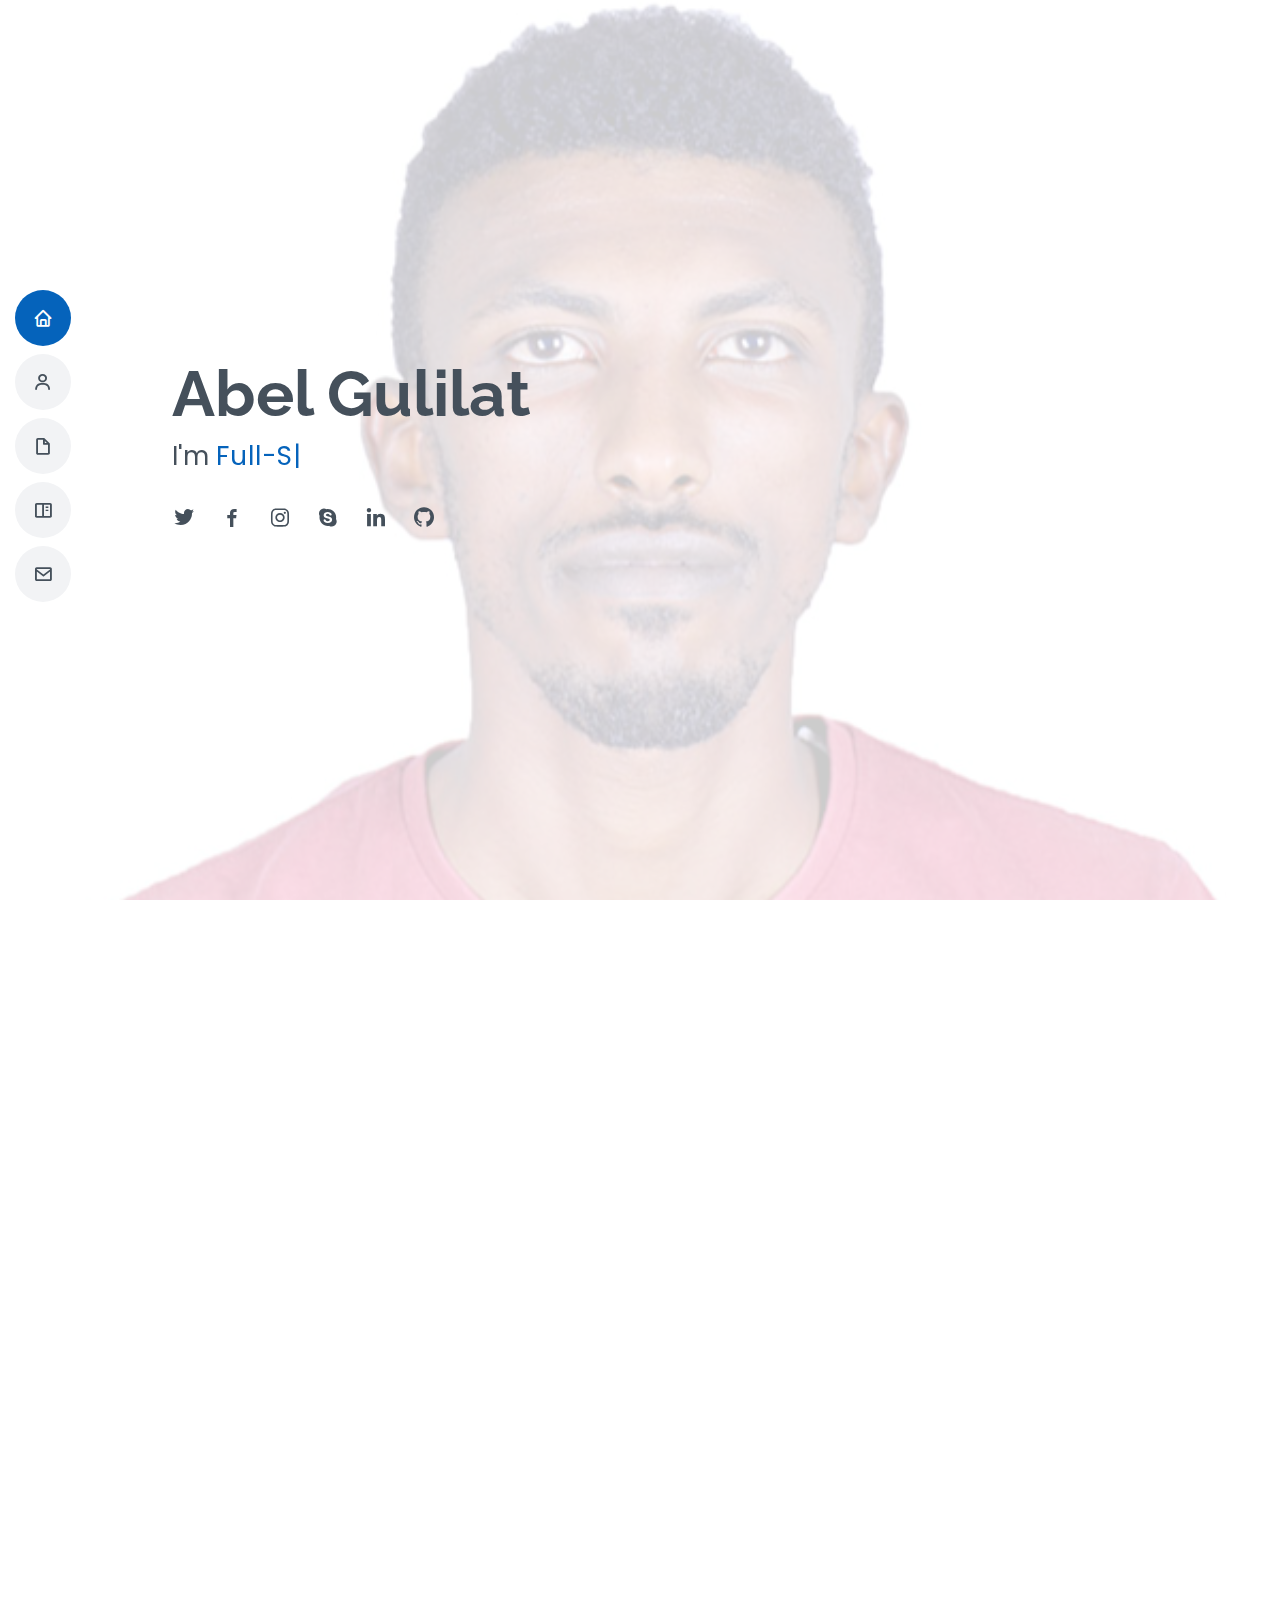
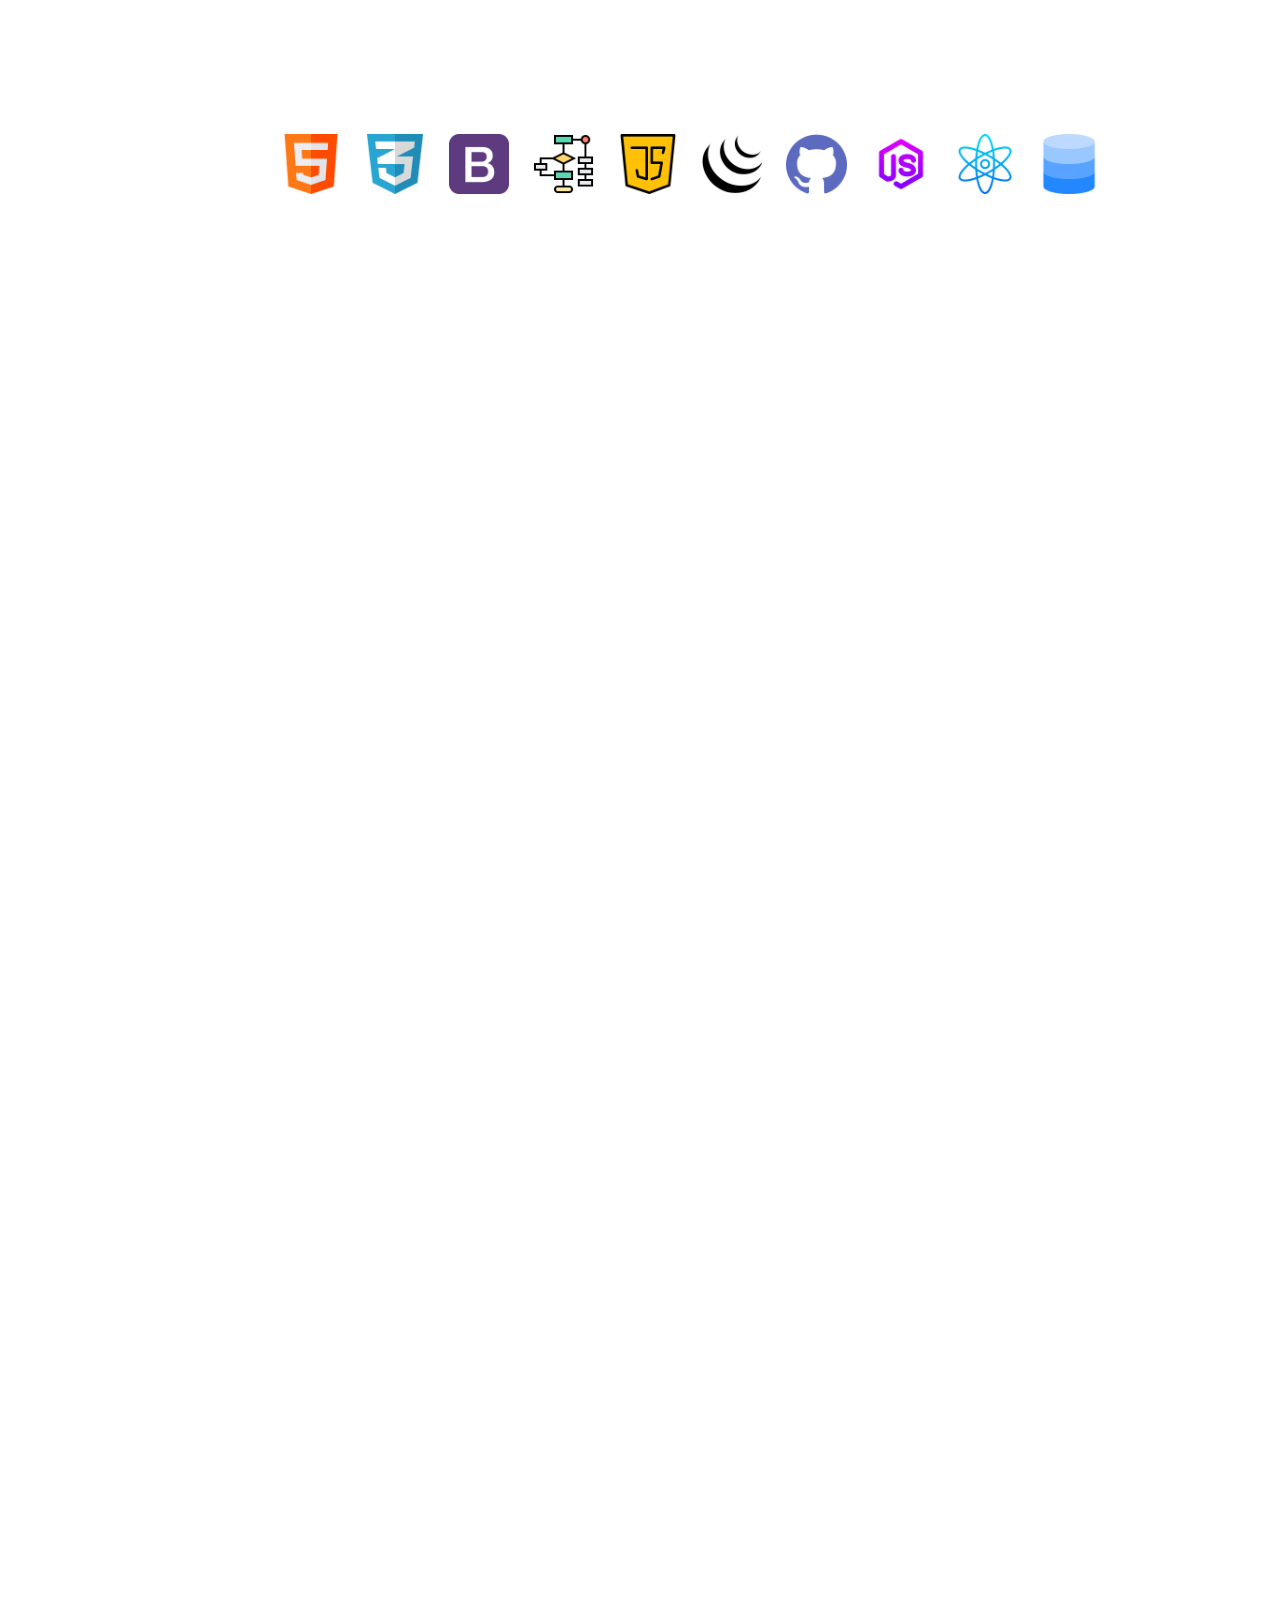
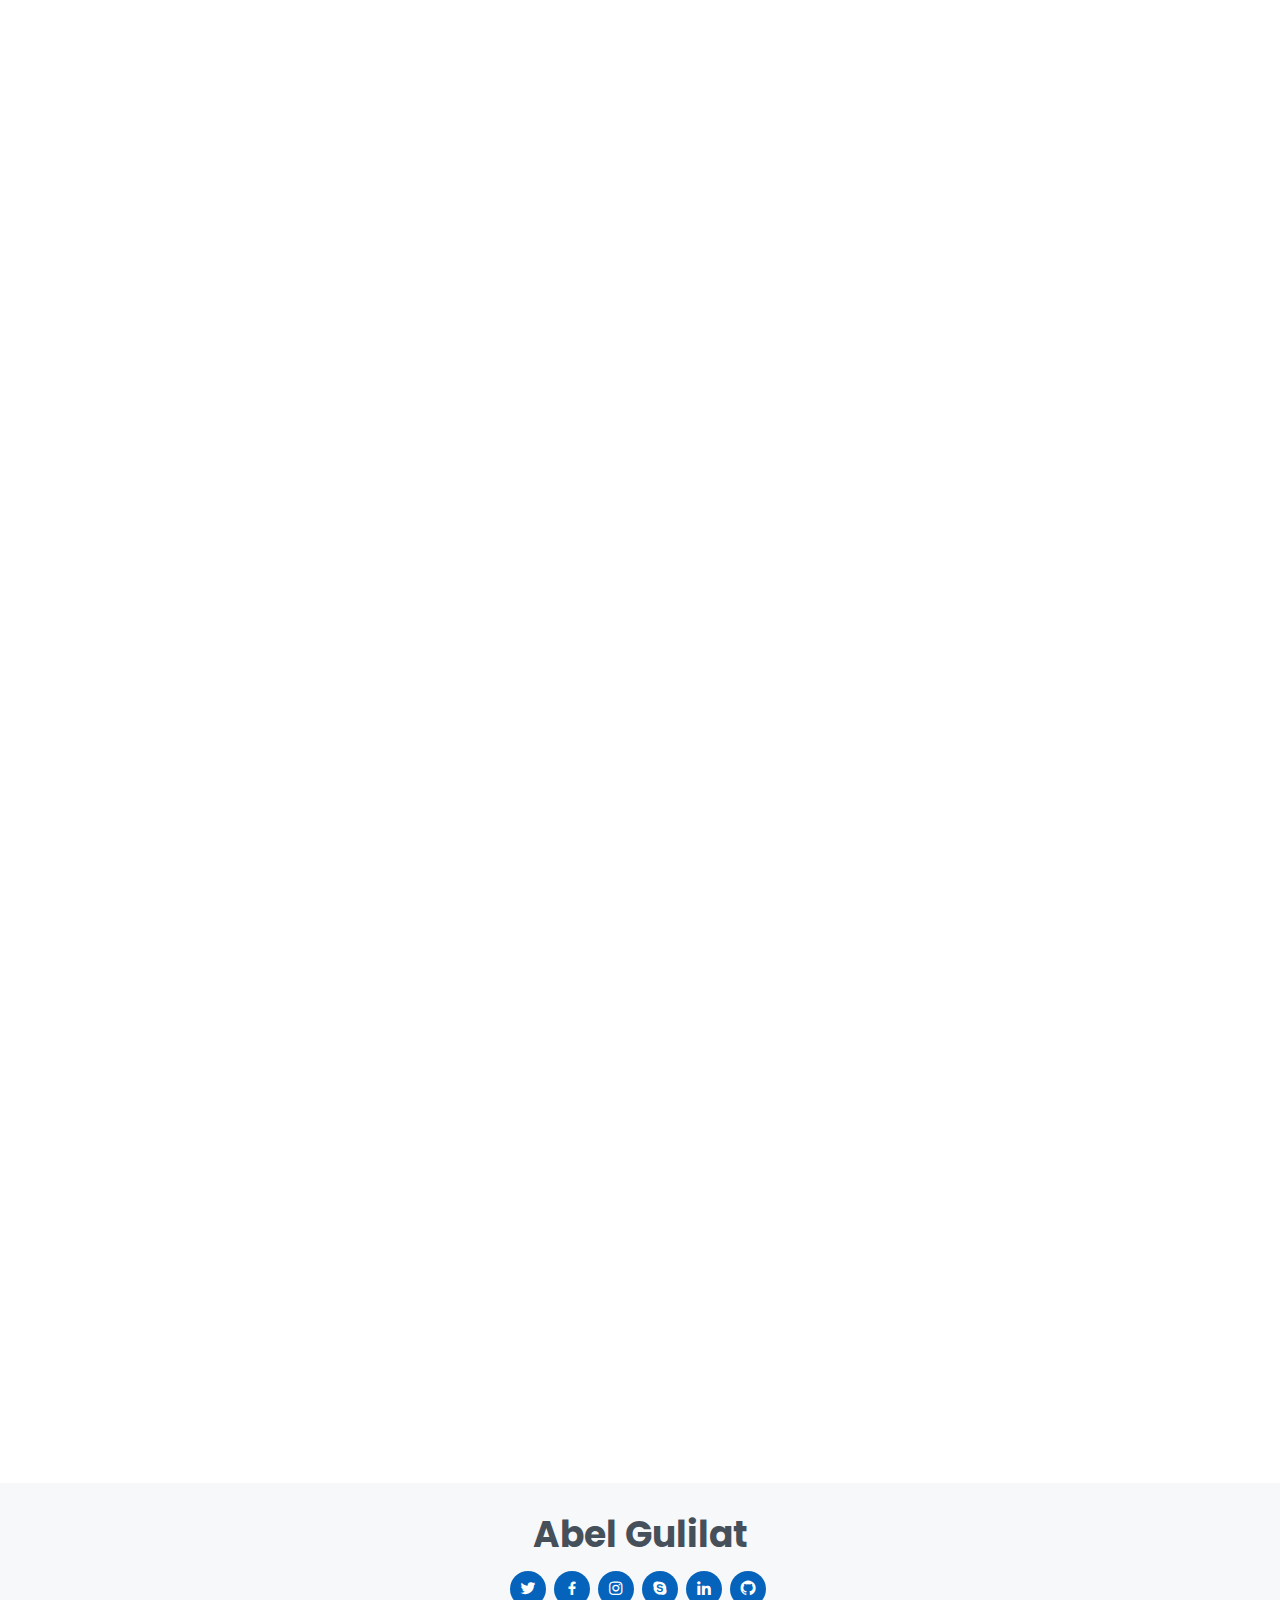
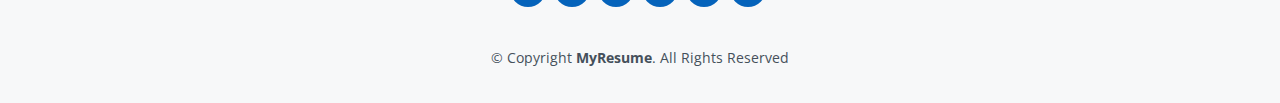
<file: index.html>
<!DOCTYPE html>
<html lang="en">

<head>
  <meta charset="utf-8">
  <meta content="width=device-width, initial-scale=1.0" name="viewport">

  <title>Abel</title>
  <meta content="" name="description">
  <meta content="" name="keywords">

  <!-- Favicons -->
  <link href="assets/img/letterA.jpg" rel="icon">
  <link href="assets/img/abel.JPG" rel="apple-touch-icon">

  <!-- Google Fonts -->
  <link href="https://fonts.googleapis.com/css?family=Open+Sans:300,300i,400,400i,600,600i,700,700i|Raleway:300,300i,400,400i,500,500i,600,600i,700,700i|Poppins:300,300i,400,400i,500,500i,600,600i,700,700i" rel="stylesheet">

  <!-- Vendor CSS Files -->
  <link href="assets/vendor/aos/aos.css" rel="stylesheet">
  <link href="assets/vendor/bootstrap/css/bootstrap.min.css" rel="stylesheet">
  <link href="assets/vendor/bootstrap-icons/bootstrap-icons.css" rel="stylesheet">
  <link href="assets/vendor/boxicons/css/boxicons.min.css" rel="stylesheet">
  <link href="assets/vendor/glightbox/css/glightbox.min.css" rel="stylesheet">
  <link href="assets/vendor/swiper/swiper-bundle.min.css" rel="stylesheet">

  <!-- Template Main CSS File -->
  <link href="assets/css/style.css" rel="stylesheet">

  <!-- =======================================================
  * Template Name: MyResume
  * Template URL: https://bootstrapmade.com/free-html-bootstrap-template-my-resume/
  * Updated: Mar 17 2024 with Bootstrap v5.3.3
  * Author: BootstrapMade.com
  * License: https://bootstrapmade.com/license/
  ======================================================== -->
</head>

<body>

  <!-- ======= Mobile nav toggle button ======= -->
  <!-- <button type="button" class="mobile-nav-toggle d-xl-none"><i class="bi bi-list mobile-nav-toggle"></i></button> -->
  <i class="bi bi-list mobile-nav-toggle d-lg-none"></i>
  <!-- ======= Header ======= -->
  <header id="header" class="d-flex flex-column justify-content-center">

    <nav id="navbar" class="navbar nav-menu">
      <ul>
        <li><a href="#hero" class="nav-link scrollto active"><i class="bx bx-home"></i> <span>Home</span></a></li>
        <li><a href="#about" class="nav-link scrollto"><i class="bx bx-user"></i> <span>About</span></a></li>
        <li><a href="#resume" class="nav-link scrollto"><i class="bx bx-file-blank"></i> <span>Resume</span></a></li>
        <li><a href="#portfolio" class="nav-link scrollto"><i class="bx bx-book-content"></i> <span>Portfolio</span></a></li>
        <!-- <li><a href="#services" class="nav-link scrollto"><i class="bx bx-server"></i> <span>Services</span></a></li> -->
        <li><a href="#contact" class="nav-link scrollto"><i class="bx bx-envelope"></i> <span>Contact</span></a></li>
      </ul>
    </nav><!-- .nav-menu -->

  </header><!-- End Header -->

  <!-- ======= Hero Section ======= -->
  <section id="hero" class="d-flex flex-column justify-content-center">
    <div class="container" data-aos="zoom-in" data-aos-delay="100">
      <h1>Abel Gulilat</h1>
      <p>I'm <span class="typed" data-typed-items="Full-Stack Web Developer, Freelancer, Electrical Engineer"></span></p>
      <div class="social-links">
        <a href="https://twitter.com/abelgulilat111" class="twitter"><i class="bx bxl-twitter"></i></a>
        <a href="#" class="facebook"><i class="bx bxl-facebook"></i></a>
        <a href="https://www.instagram.com/abelgt37/" class="instagram"><i class="bx bxl-instagram"></i></a>
        <a href="https://join.skype.com/invite/AIUbIBh8DtbE" class="google-plus"><i class="bx bxl-skype"></i></a>
        <a href="https://www.linkedin.com/in/abel-gulilat-709a72140/" class="linkedin"><i class="bx bxl-linkedin"></i></a>
        <a href="https://github.com/abelgulilat/abelgulilat.git" class="github"><i class="bx bxl-github"></i></a>
      </div>
    </div>
  </section><!-- End Hero -->

  <main id="main">

    <!-- ======= About Section ======= -->
    <section id="about" class="about">
      <div class="container" data-aos="fade-up">

        <div class="section-title">
          <h2>About</h2>
          <!-- <p>Lorem ipsum, dolor sit amet consectetur adipisicing elit. Neque eum sint molestiae, voluptas minus dolore at accusamus ipsam consequuntur cumque, in dolorem amet quisquam vitae! Perspiciatis quidem omnis eaque minus?</p> -->
        </div>

        <div class="row">
          
          <div class="col-lg-6 pt-4 pt-lg-0 content">
            <h3 class="text-center">Full-Stack Developer and Electrical Enginneer</h3>
            <!-- <p class="fst-italic">
              Lorem ipsum dolor sit amet, consectetur adipiscing elit, sed do eiusmod tempor incididunt ut labore et dolore
              magna aliqua.
            </p> -->
            <div >
              <div >
                <ul>
                  <li><i class="bi bi-chevron-right"></i> <strong>Name:</strong> <span>Abel Gulilat</span></li>
                  <!-- <li><i class="bi bi-chevron-right"></i> <strong>Birthday:</strong> <span>1 May 1995</span></li> -->
                  <!-- <li><i class="bi bi-chevron-right"></i> <strong>Website:</strong> <span>www.example.com</span></li> -->
                  <li><i class="bi bi-chevron-right"></i> <strong>Phone:</strong> <span>+251 9 2235 8481</span></li>
                  <li><i class="bi bi-chevron-right"></i> <strong>City:</strong> <span>Addis Ababa, Ethiopia</span></li>
                </ul>
              </div>
              <div >
                <ul>
                  <!-- <li><i class="bi bi-chevron-right"></i> <strong>Age:</strong> <span>30</span></li> -->
                  <li><i class="bi bi-chevron-right"></i> <strong>Degree:</strong> <span>BSc. Degree</span></li>
                  <li><i class="bi bi-chevron-right"></i> <strong>Email:</strong> <span>abelgulilat111@gmail.com</span></li>
                  <li><i class="bi bi-chevron-right"></i> <strong>Freelance:</strong> <span>Available</span></li>
                </ul>
              </div>
            </div>
            <!-- <p>
              Officiis eligendi itaque labore et dolorum mollitia officiis optio vero. Quisquam sunt adipisci omnis et ut. Nulla accusantium dolor incidunt officia tempore. Et eius omnis.
              Cupiditate ut dicta maxime officiis quidem quia. Sed et consectetur qui quia repellendus itaque neque. Aliquid amet quidem ut quaerat cupiditate. Ab et eum qui repellendus omnis culpa magni laudantium dolores.
            </p> -->
          </div>
          <div class="col-lg-6">
            <img src="./assets/img/abel.JPG" class="img-fluid" alt="">
          </div>
        </div>

      </div>
    </section><!-- End About Section -->

    <!-- ======= Facts Section ======= -->
    

    <!-- ======= Skills Section ======= -->
    <section id="skills" class="skills section-bg">
      <div class="container" data-aos="fade-up">

        <div class="section-title">
          <h2>Skills</h2>
          <!-- <p>Magnam dolores commodi suscipit. Necessitatibus eius consequatur ex aliquid fuga eum quidem. Sit sint consectetur velit. Quisquam quos quisquam cupiditate. Et nemo qui impedit suscipit alias ea. Quia fugiat sit in iste officiis commodi quidem hic quas.</p> -->
        </div>

        <!-- <div class=" skills-content">

          <div >

            <div class="progress">
              <span class="skill">HTML <i class="val">100%</i></span>
              <div class="progress-bar-wrap">
                <div class="progress-bar" role="progressbar" aria-valuenow="100" aria-valuemin="0" aria-valuemax="100"></div>
              </div>
            </div>

            <div class="progress">
              <span class="skill">CSS <i class="val">90%</i></span>
              <div class="progress-bar-wrap">
                <div class="progress-bar" role="progressbar" aria-valuenow="90" aria-valuemin="0" aria-valuemax="100"></div>
              </div>
            </div>

            <div class="progress">
              <span class="skill">JavaScript <i class="val">75%</i></span>
              <div class="progress-bar-wrap">
                <div class="progress-bar" role="progressbar" aria-valuenow="75" aria-valuemin="0" aria-valuemax="100"></div>
              </div>
            </div>

          </div>

          <div >

            <div class="progress">
              <span class="skill">PHP <i class="val">80%</i></span>
              <div class="progress-bar-wrap">
                <div class="progress-bar" role="progressbar" aria-valuenow="80" aria-valuemin="0" aria-valuemax="100"></div>
              </div>
            </div>

            <!-- <div class="progress">
              <span class="skill">WordPress/CMS <i class="val">90%</i></span>
              <div class="progress-bar-wrap">
                <div class="progress-bar" role="progressbar" aria-valuenow="90" aria-valuemin="0" aria-valuemax="100"></div>
              </div>
            </div> -->

            <!-- <div class="progress">
              <span class="skill">Photoshop <i class="val">55%</i></span>
              <div class="progress-bar-wrap">
                <div class="progress-bar" role="progressbar" aria-valuenow="55" aria-valuemin="0" aria-valuemax="100"></div>
              </div>
            </div> -->

            


          </div>

        
        </div> 

        

      </div>

      <div class="p row">
        <div class="c col-1">
            <img src="./assets/icon/html.png" alt title="HTML">
        </div>
        <div class="c col-1">
            <img src="./assets/icon/text.png" alt title="CSS">
        </div>
        <div class="c col-1">
            <img src="./assets/icon/bootstrap.png" alt title="BOOTSTRAP">
        </div>
        <div class="c col-1">
            <img src="./assets/icon/programming.png" alt title="ALGORITHM">
        </div>
        <div class="c col-1">
            <img src="./assets/icon/java-script.png" alt title="JAVASCRIPT">
        </div>
        <div class="c col-1">
            <img src="./assets/icon/social (1).png" alt title="JQUERY">
        </div>
        <div class="c col-1">
            <img src="./assets/icon/github.png" alt title="GITHUB">
        </div>
        <div class="c col-1">
            <img src="./assets/icon/nodejs.png" alt title="NODE.JS">
        </div>
        <div class="c col-1">
            <img src="./assets/icon/atom.png" alt title="REACT.JS">
        </div>
        <div class="c col-1">
            <img src="./assets/icon/database.png" alt title="MongoDB">
        </div>
      </div>

    </section><!-- End Skills Section -->

    <!-- ======= Resume Section ======= -->
    <section id="resume" class="resume">
      <div class="container" data-aos="fade-up">

        <div class="section-title">
          <h2>Resume</h2>
          <!-- <p>Magnam dolores commodi suscipit. Necessitatibus eius consequatur ex aliquid fuga eum quidem. Sit sint consectetur velit. Quisquam quos quisquam cupiditate. Et nemo qui impedit suscipit alias ea. Quia fugiat sit in iste officiis commodi quidem hic quas.</p> -->
        </div>

        <div >
          <div >
            <h3 class="resume-title">Summary</h3>
            <div class="resume-item pb-0">
              <h4>Abel Gulilat</h4>
              <!-- <p><em>Innovative and deadline-driven Graphic Designer with 3+ years of experience designing and developing user-centered digital/print marketing material from initial concept to final, polished deliverable.</em></p> -->
              <ul>
                <li>Addis Ababa, Ethiopia</li>
                <li>+251 922 358 481</li>
                <li>abelgulilat111@gmail.com</li>
              </ul>
            </div>

            <h3 class="resume-title">Education</h3>
            <div class="resume-item">
              <h4>Electrical Enegineering</h4>
              <h5>2015 - 2020</h5>
              <p><em>Adama Science and Technology University, Adama, Ethiopia</em></p>
              <!-- <p>Qui deserunt veniam. Et sed aliquam labore tempore sed quisquam iusto autem sit. Ea vero voluptatum qui ut dignissimos deleniti nerada porti sand markend</p> -->
            </div>
            <!-- <div class="resume-item">
              <h4>Bachelor of Fine Arts &amp; Graphic Design</h4>
              <h5>2010 - 2014</h5>
              <p><em>Rochester Institute of Technology, Rochester, NY</em></p>
              <p>Quia nobis sequi est occaecati aut. Repudiandae et iusto quae reiciendis et quis Eius vel ratione eius unde vitae rerum voluptates asperiores voluptatem Earum molestiae consequatur neque etlon sader mart dila</p>
            </div> -->
          </div>
          <div >
            <h3 class="resume-title">Professional Experience</h3>
            <div class="resume-item">
              <h4>Full-Stack Developer</h4>
              <h5>2019 - Present</h5>
              <p><em>Self-employed, Addis Ababa, Ethiopia  </em></p>
              <!-- <ul>
                <li>Lead in the design, development, and implementation of the graphic, layout, and production communication materials</li>
                <li>Delegate tasks to the 7 members of the design team and provide counsel on all aspects of the project. </li>
                <li>Supervise the assessment of all graphic materials in order to ensure quality and accuracy of the design</li>
                <li>Oversee the efficient use of production project budgets ranging from $2,000 - $25,000</li>
              </ul> -->
            </div>
            <!-- <div class="resume-item">
              <h4>Graphic design specialist</h4>
              <h5>2017 - 2018</h5>
              <p><em>Stepping Stone Advertising, New York, NY</em></p>
              <ul>
                <li>Developed numerous marketing programs (logos, brochures,infographics, presentations, and advertisements).</li>
                <li>Managed up to 5 projects or tasks at a given time while under pressure</li>
                <li>Recommended and consulted with clients on the most appropriate graphic design</li>
                <li>Created 4+ design presentations and proposals a month for clients and account managers</li>
              </ul>
            </div> -->
          </div>
        </div>

      </div>
    </section><!-- End Resume Section -->

    <!-- ======= Portfolio Section ======= -->
    <section id="portfolio" class="portfolio section-bg">
      <div class="container" data-aos="fade-up">

        <div class="section-title">
          <h2>Portfolio</h2>
          <!-- <p>Magnam dolores commodi suscipit. Necessitatibus eius consequatur ex aliquid fuga eum quidem. Sit sint consectetur velit. Quisquam quos quisquam cupiditate. Et nemo qui impedit suscipit alias ea. Quia fugiat sit in iste officiis commodi quidem hic quas.</p> -->
        </div>

        <div class="row">
          <div class="col-lg-12 d-flex justify-content-center" data-aos="fade-up" data-aos-delay="100">
            <ul id="portfolio-flters">
              <li data-filter="*" class="filter-active">All</li>
              <li data-filter=".filter-app">App</li>
              <li data-filter=".filter-card">Card</li>
              <li data-filter=".filter-web">Web</li>
            </ul>
          </div>
        </div>

        <div class="row portfolio-container" data-aos="fade-up" data-aos-delay="200">

          <div class="col-lg-4 col-md-6 portfolio-item filter-web">
            <div class="portfolio-wrap">
              <img src="./assets/img/puppy.jpg" class="img-fluid" alt="">
              <div class="portfolio-info">
                <h4>Puppy</h4>
                <p>Puppy</p>
                <div class="portfolio-links">
                  <a href="./assets/img/puppy.jpg" data-gallery="portfolioGallery" class="portfolio-lightbox" title="Puppy Page"><i class="bx bx-plus"></i></a>
                  <a href="./Puppypage/PUPPY.HTML" class="portfolio-details-lightbox" data-glightbox="type: external" title="Portfolio Details"><i class="bx bx-link"></i></a>
                </div>
              </div>
            </div>
          </div>

          <div class="col-lg-4 col-md-6 portfolio-item filter-web">
            <div class="portfolio-wrap">
              <img src="./assets/img/apple.jpg" class="img-fluid" alt="">
              <div class="portfolio-info">
                <h4>Apple</h4>
                <p>Apple</p>
                <div class="portfolio-links">
                  <a href="./assets/img/apple.jpg" data-gallery="portfolioGallery" class="portfolio-lightbox" title="Apple Page"><i class="bx bx-plus"></i></a>
                  <a href="./APPLEPAGE/apple.html" class="portfolio-details-lightbox" data-glightbox="type: external" title="Portfolio Details"><i class="bx bx-link"></i></a>
                </div>
              </div>
            </div>
          </div>

          <div class="col-lg-4 col-md-6 portfolio-item filter-web">
            <div class="portfolio-wrap">
              <img src="assets/img/ethio.jpg" class="img-fluid" alt="">
              <div class="portfolio-info">
                <h4>Ethio Bytes</h4>
                <p>Ethio Bytes</p>
                <div class="portfolio-links">
                  <a href="assets/img/ethio.jpg" data-gallery="portfolioGallery" class="portfolio-lightbox" title="Ethio Bytes"><i class="bx bx-plus"></i></a>
                  <a href="./ETHIOBYTESPAGE/ethiobytes.html" class="portfolio-details-lightbox" data-glightbox="type: external" title="Portfolio Details"><i class="bx bx-link"></i></a>
                </div>
              </div>
            </div>
          </div>

          <div class="col-lg-4 col-md-6 portfolio-item filter-app">
            <div class="portfolio-wrap">
              <img src="assets/img/prime_number.jpg" class="img-fluid" alt="">
              <div class="portfolio-info">
                <h4>Prime Number</h4>
                <p>Prime Number</p>
                <div class="portfolio-links">
                  <a href="assets/img/prime_number.jpg" data-gallery="portfolioGallery" class="portfolio-lightbox" title="Prime Number"><i class="bx bx-plus"></i></a>
                  <a href="./Private Project/PrimeNumber.html" class="portfolio-details-lightbox" data-glightbox="type: external" title="Portfolio Details"><i class="bx bx-link"></i></a>
                </div>
              </div>
            </div>
          </div>
          <div class="col-lg-4 col-md-6 portfolio-item filter-app">
            <div class="portfolio-wrap">
              <img src="assets/img/Calculator.jpg" class="img-fluid" alt="">
              <div class="portfolio-info">
                <h4>Calculator </h4>
                <p>Calculator </p>
                <div class="portfolio-links">
                  <a href="assets/img/Calculator.jpg" data-gallery="portfolioGallery" class="portfolio-lightbox" title="Calculator"><i class="bx bx-plus"></i></a>
                  <a href="./CalculatorHTMLCSSJS/index.html" class="portfolio-details-lightbox" data-glightbox="type: external" title="Portfolio Details"><i class="bx bx-link"></i></a>
                </div>
              </div>
            </div>
          </div>
          <div class="col-lg-4 col-md-6 portfolio-item filter-app">
            <div class="portfolio-wrap">
              <img src="assets/img/taxtime.jpg" class="img-fluid" alt="">
              <div class="portfolio-info">
                <h4>Payrol System</h4>
                <p>Payrol System</p>
                <div class="portfolio-links">
                  <a href="assets/img/taxtime.jpg" data-gallery="portfolioGallery" class="portfolio-lightbox" title="Payrol System"><i class="bx bx-plus"></i></a>
                  <a href="./Payrol/payrol/src/App.js" class="portfolio-details-lightbox" data-glightbox="type: external" title="Portfolio Details"><i class="bx bx-link"></i></a>
                </div>
              </div>
            </div>
          </div>

          

        </div>

      </div>
    </section><!-- End Portfolio Section -->

    <!-- ======= Services Section ======= -->
  

    <!-- ======= Testimonials Section ======= -->
    <section id="testimonials" class="testimonials section-bg">
      <div class="container" data-aos="fade-up">

        <div class="section-title">
          <h2>Testimonials</h2>
        </div>

        <div class="testimonials-slider swiper" data-aos="fade-up" data-aos-delay="100">
          <div class="swiper-wrapper">

            <div class="swiper-slide">
              <div class="testimonial-item">
                
                <h3>Dr. Tefera T. Y.</h3>
                <h4>Assistant Professor and DGC Chairman, ASTU EPCE</h4>
                <p>
                  <i class="bx bxs-quote-alt-left quote-icon-left"></i>
                  Adama Science and Technology University
                  <i class="bx bxs-quote-alt-right quote-icon-right"></i>
                </p>
              </div>
          </div><!-- End testimonial item -->

          <div class="swiper-slide">
              <div class="testimonial-item">
                
                <h3>Hinsermu Alemayehu</h3>
                <h4>Senior Lecturer and Department Head</h4>
                <p>
                  <i class="bx bxs-quote-alt-left quote-icon-left"></i>
                  Adama Science and Technology University
                  <i class="bx bxs-quote-alt-right quote-icon-right"></i>
                </p>
              </div>
          </div><!-- End testimonial item -->

          <div class="swiper-slide">
              <div class="testimonial-item">
                
                <h3>Dereje Tekilu Aseffa</h3>
                <h4>Dean and Assistant Professor</h4>
                <p>
                  <i class="bx bxs-quote-alt-left quote-icon-left"></i>
                  Adama Science and Technology University
                  <i class="bx bxs-quote-alt-right quote-icon-right"></i>
                </p>
              </div>
          </div><!-- End testimonial item -->

          <div class="swiper-slide">
              <div class="testimonial-item">
                
                <h3>Dr. Kiran Shahapurkar</h3>
                <h4>Assistant Professor</h4>
                <p>
                  <i class="bx bxs-quote-alt-left quote-icon-left"></i>
                  Adama Science and Technology University
                  <i class="bx bxs-quote-alt-right quote-icon-right"></i>
                </p>
              </div>
          </div><!-- End testimonial item -->

          <div class="swiper-slide">
              <div class="testimonial-item">
                
                <h3>Chen Guozhen</h3>
                <h4>Project Manager</h4>
                <p>
                  <i class="bx bxs-quote-alt-left quote-icon-left"></i>
                  Abay Bank HQ Building Project
                  <i class="bx bxs-quote-alt-right quote-icon-right"></i>
                </p>
              </div>
          </div> 


          </div> 
          <div class="swiper-pagination"></div>
        </div>

      </div>
    </section><!-- End Testimonials Section -->

    <!-- ======= Contact Section ======= -->
    <section id="contact" class="contact">
      <div class="container" data-aos="fade-up">

        <div class="section-title">
          <h2>Contact</h2>
        </div>

        <div class="row mt-1">

          <div class="col-lg-4">
            <div class="info">
              <div class="address">
                <i class="bi bi-geo-alt"></i>
                <h4>Location:</h4>
                <p>Addis Ababa, Ethiopia</p>
              </div>

              <div class="email">
                <i class="bi bi-envelope"></i>
                <h4>Email:</h4>
                <p>abelgulilat111@gmail.com</p>
              </div>

              <div class="phone">
                <i class="bi bi-phone"></i>
                <h4>Call:</h4>
                <p>+251 9 2235 8481</p>
              </div>

            </div>

          </div>

          <div class="col-lg-8 mt-5 mt-lg-0">

            <form action="forms/contact.php" method="post" role="form" class="php-email-form">
              <div class="row">
                <div class="col-md-6 form-group">
                  <input type="text" name="name" class="form-control" id="name" placeholder="Your Name" required>
                </div>
                <div class="col-md-6 form-group mt-3 mt-md-0">
                  <input type="email" class="form-control" name="email" id="email" placeholder="Your Email" required>
                </div>
              </div>
              <div class="form-group mt-3">
                <input type="text" class="form-control" name="subject" id="subject" placeholder="Subject" required>
              </div>
              <div class="form-group mt-3">
                <textarea class="form-control" name="message" rows="5" placeholder="Message" required></textarea>
              </div>
              <div class="my-3">
                <div class="loading">Loading</div>
                <div class="error-message"></div>
                <div class="sent-message">Your message has been sent. Thank you!</div>
              </div>
              <div class="text-center"><button type="submit">Send Message</button></div>
            </form>

          </div>

        </div>

      </div>
    </section><!-- End Contact Section -->

  </main><!-- End #main -->

  <!-- ======= Footer ======= -->
  <footer id="footer">
    <div class="container">
      <h3>Abel Gulilat</h3>
      <!-- <p>Et aut eum quis fuga eos sunt ipsa nihil. Labore corporis magni eligendi fuga maxime saepe commodi placeat.</p> -->
      <div class="social-links">
        <a href="https://twitter.com/abelgulilat111" class="twitter"><i class="bx bxl-twitter"></i></a>
        <a href="#" class="facebook"><i class="bx bxl-facebook"></i></a>
        <a href="https://www.instagram.com/abelgt37/" class="instagram"><i class="bx bxl-instagram"></i></a>
        <a href="https://join.skype.com/invite/AIUbIBh8DtbE" class="google-plus"><i class="bx bxl-skype"></i></a>
        <a href="https://www.linkedin.com/in/abel-gulilat-709a72140/" class="linkedin"><i class="bx bxl-linkedin"></i></a>
        <a href="https://github.com/abelgulilat/abelgulilat.git" class="github"><i class="bx bxl-github"></i></a>
      </div>
      <div class="copyright">
        &copy; Copyright <strong><span>MyResume</span></strong>. All Rights Reserved
      </div>
      <div class="credits">
        <!-- All the links in the footer should remain intact. -->
        <!-- You can delete the links only if you purchased the pro version. -->
        <!-- Licensing information: [license-url] -->
        <!-- Purchase the pro version with working PHP/AJAX contact form: https://bootstrapmade.com/free-html-bootstrap-template-my-resume/ -->
        <!-- Designed by <a href="https://bootstrapmade.com/">BootstrapMade</a> -->
      </div>
    </div>
  </footer><!-- End Footer -->

  <div id="preloader"></div>
  <a href="#" class="back-to-top d-flex align-items-center justify-content-center"><i class="bi bi-arrow-up-short"></i></a>

  <!-- Vendor JS Files -->
  <script src="assets/vendor/purecounter/purecounter_vanilla.js"></script>
  <script src="assets/vendor/aos/aos.js"></script>
  <script src="assets/vendor/bootstrap/js/bootstrap.bundle.min.js"></script>
  <script src="assets/vendor/glightbox/js/glightbox.min.js"></script>
  <script src="assets/vendor/isotope-layout/isotope.pkgd.min.js"></script>
  <script src="assets/vendor/swiper/swiper-bundle.min.js"></script>
  <script src="assets/vendor/typed.js/typed.umd.js"></script>
  <script src="assets/vendor/waypoints/noframework.waypoints.js"></script>
  <script src="assets/vendor/php-email-form/validate.js"></script>

  <!-- Template Main JS File -->
  <script src="assets/js/main.js"></script>

</body>

</html>
</file>
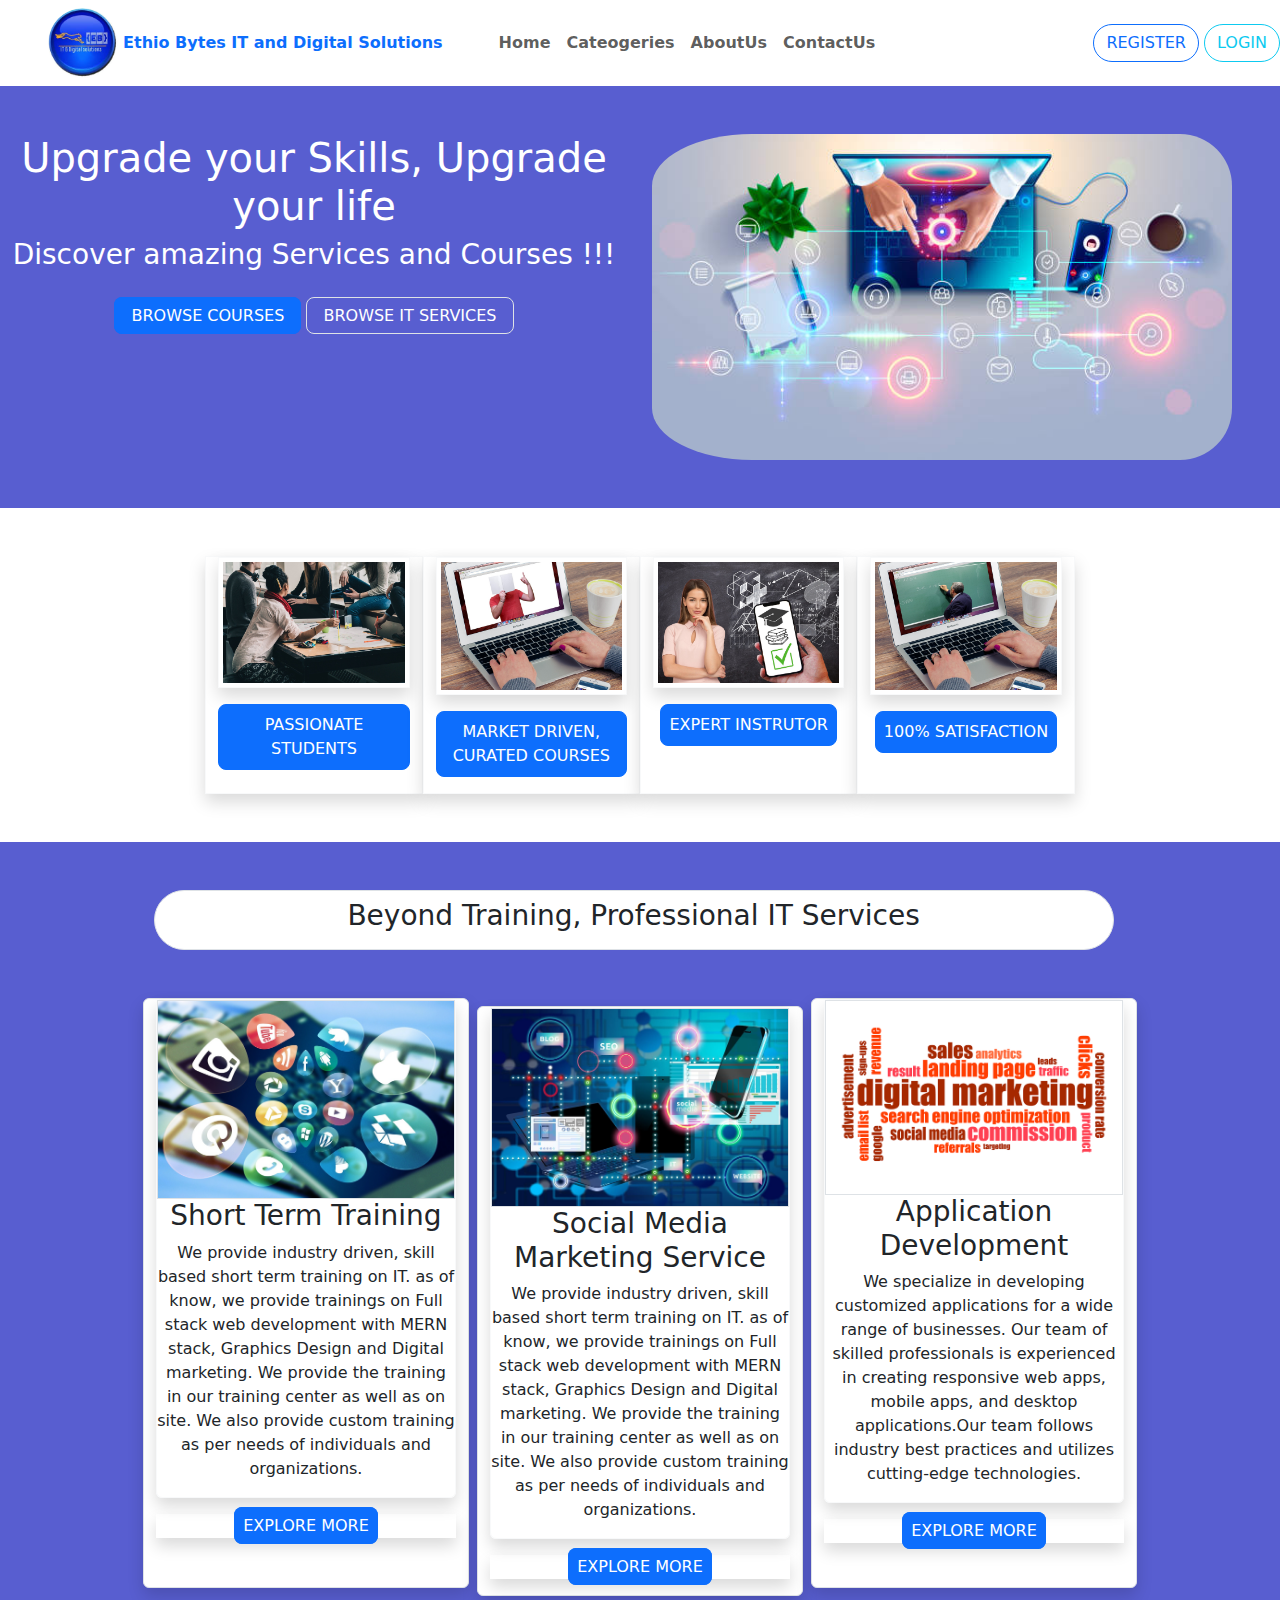
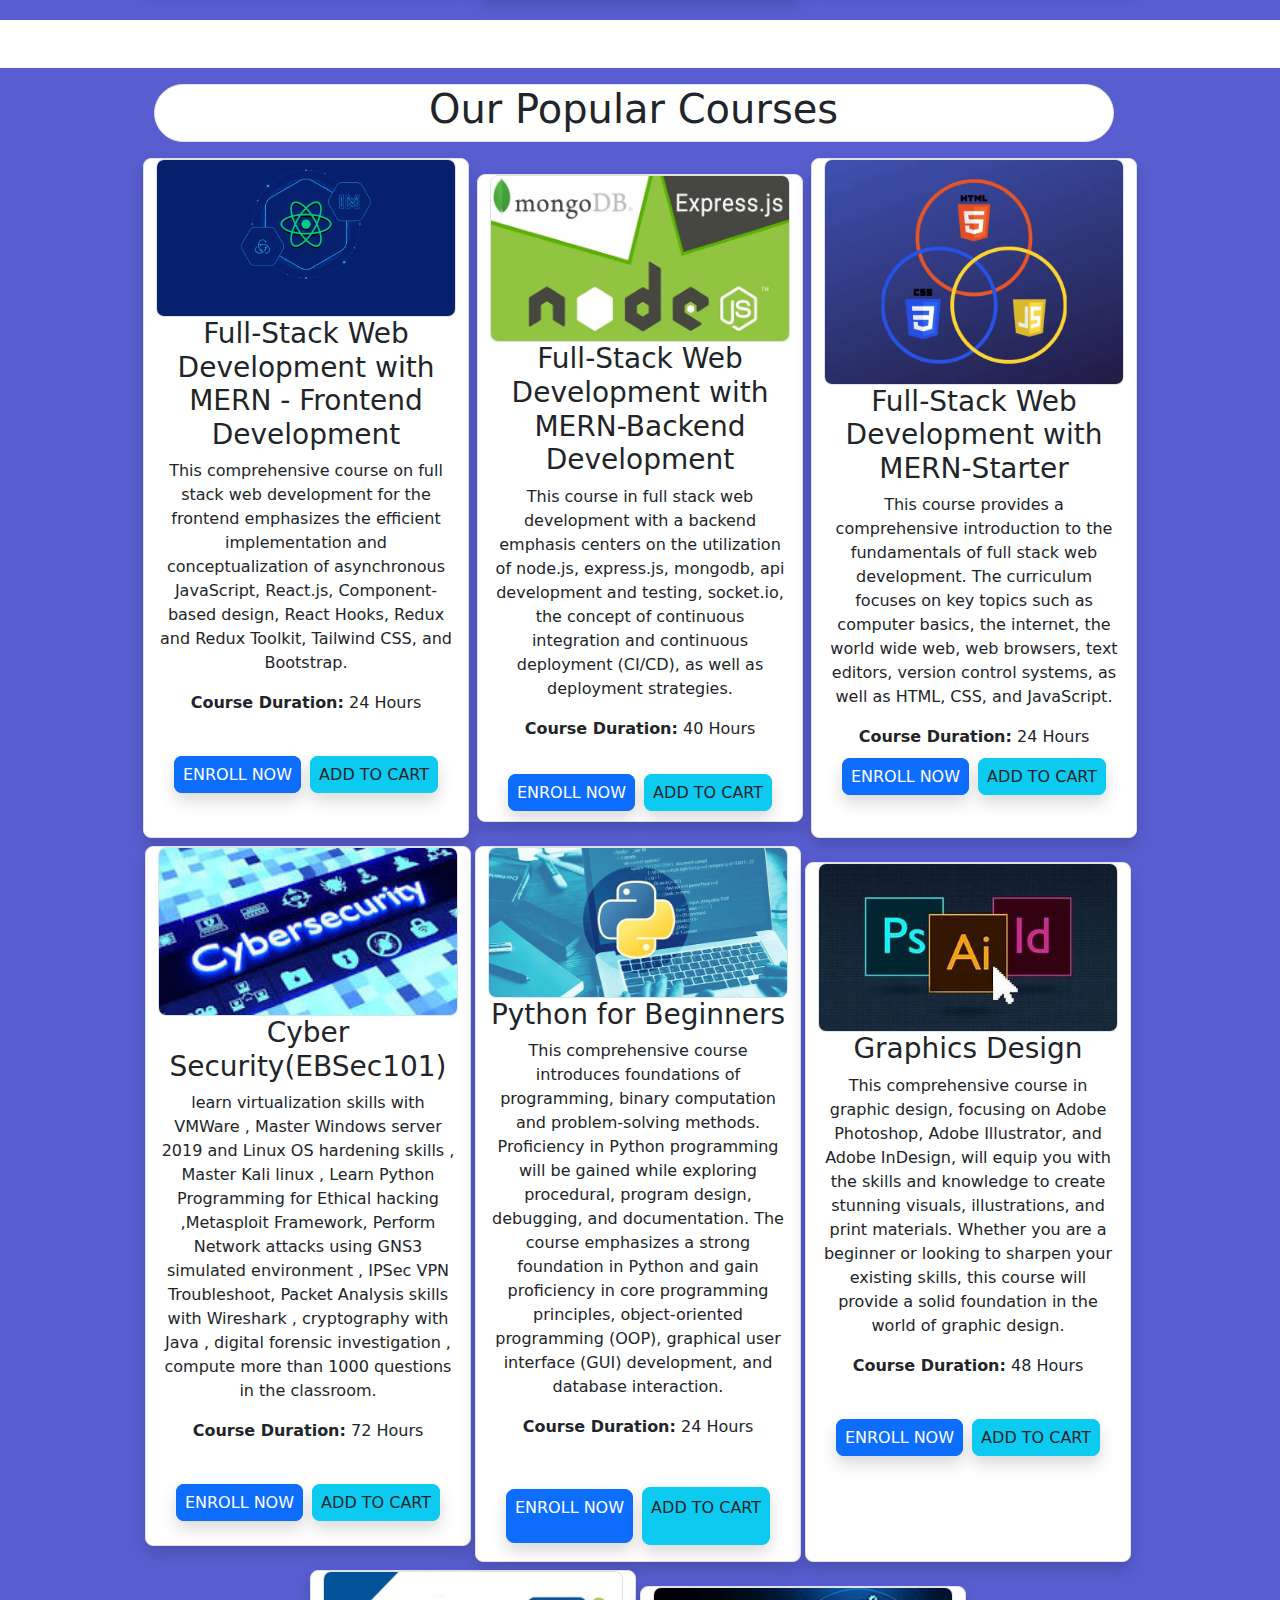
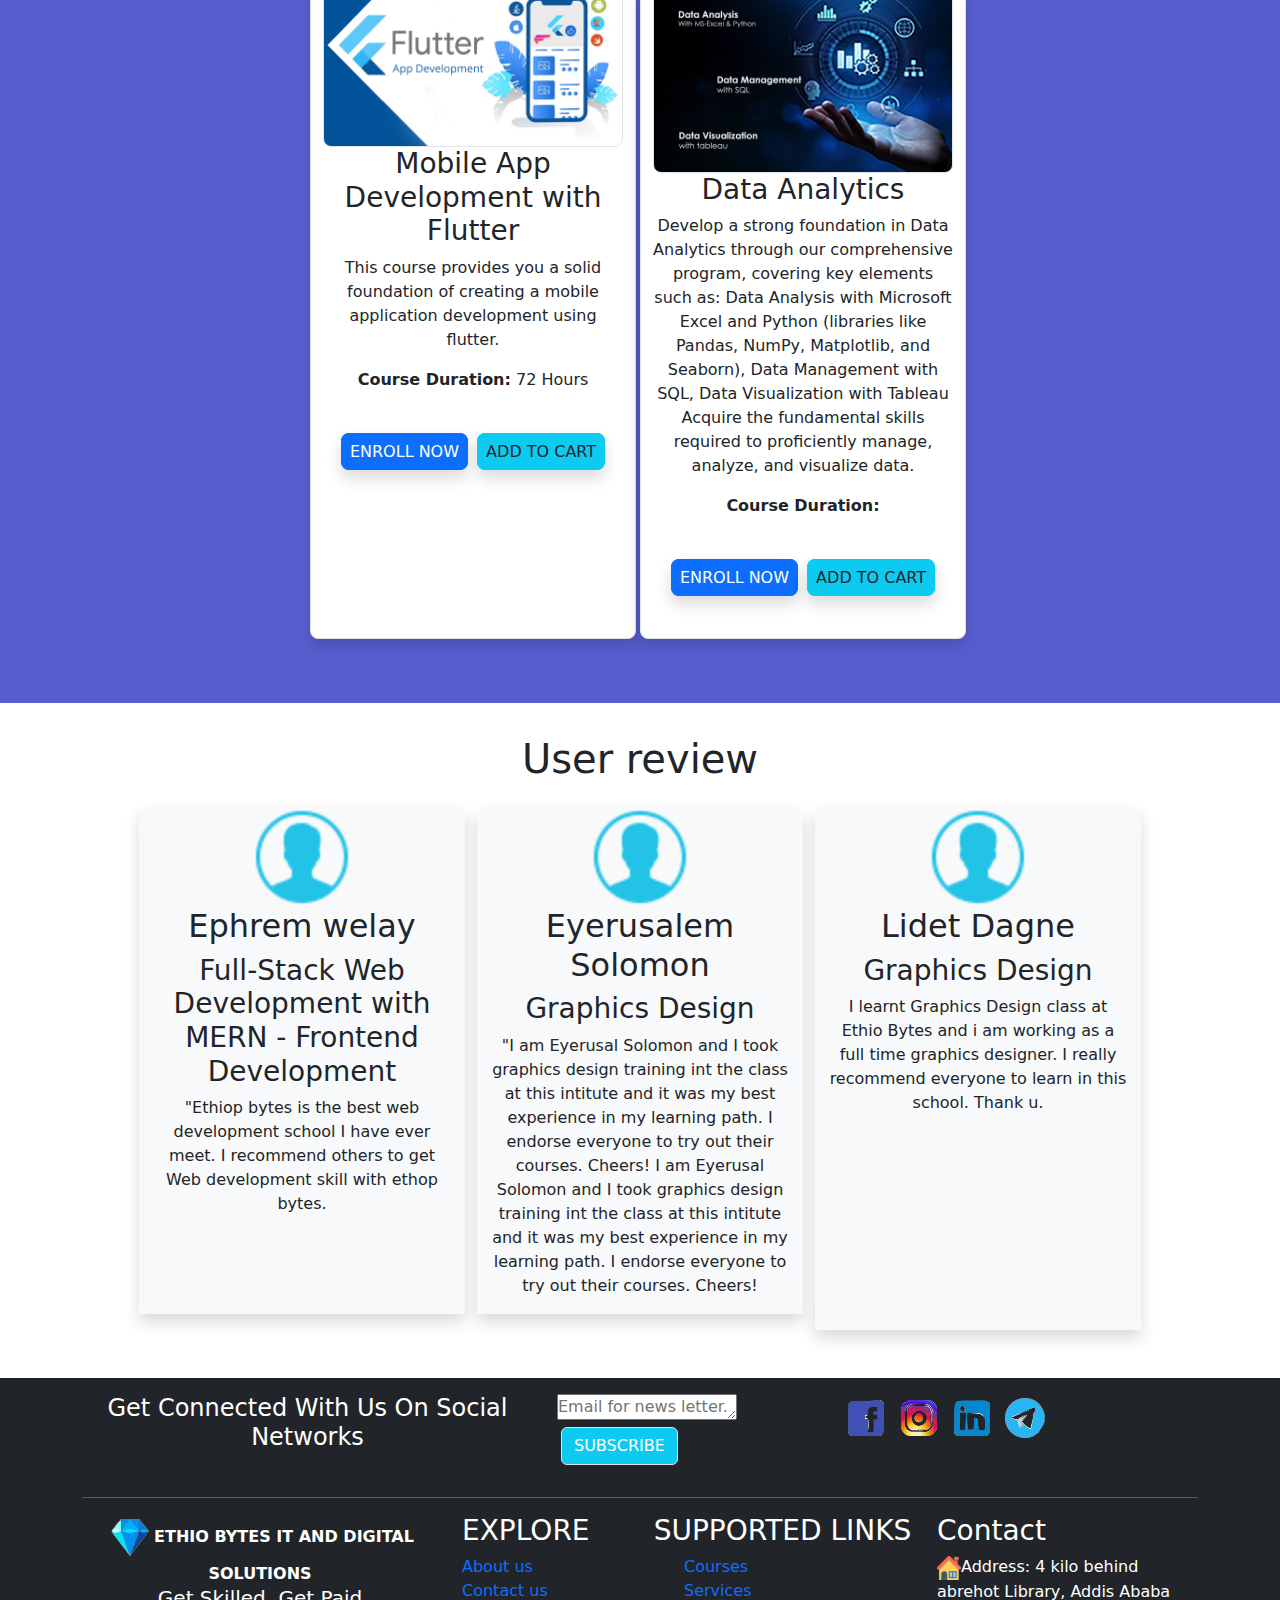
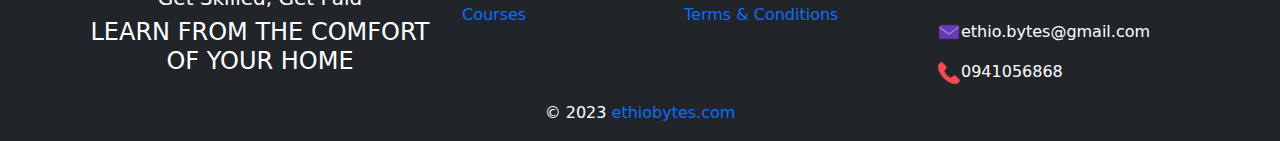
<file: ETHIOBYTESPAGE/ethiobytes.html>
<!DOCTYPE html>
<html lang="en">
<head>
    <meta charset="UTF-8">
    <meta name="viewport" content="width=device-width, initial-scale=1.0">
    <title>Ethiobytes</title>
    <link rel="shortcut icon" href="./assets/ICON/ethio_bytes_it_and_digital_solutions_logo-removebg-preview.png" type="image/x-icon">
    <link rel="stylesheet" href="./assets/CSS/bootstrap.css">
    <link rel="stylesheet" href="./assets/CSS/ethiobytes.css">
</head>
<body>
    <header class="sticky-top">
        <nav class="navbar navbar-expand-lg navbar-light bg-white justify-content-center stiky-top">
                
            <div class=" me-5 ms-5">
    
                <div class="">
                    <a href="" class="text-decoration-none">
                                <img  class="img1"  src="./assets/IMG/download.jpg" alt="" width="70px"> 
                                <strong >Ethio Bytes IT and Digital Solutions</strong>
                    </a>
                </div>
                
            
            </div>
    
            
            <button class="navbar-toggler" type="button" data-bs-toggle="collapse" data-bs-target="#navbarNav" aria-controls="navbarNav" aria-expanded="false" aria-label="Toggle navigation">
                <span class="navbar-toggler-icon"></span>
            </button>
            
            
            <div class="collapse navbar-collapse " id="navbarNav">
            
            <ul class=" navbar-nav">
                <li class="nav-item" > <a href="" class="nav-link" ><strong>Home</strong></a> </li>
                <li class="nav-item" > <a href="" class="nav-link" ><strong>Cateogeries</strong></a></li>
                <li class="nav-item" > <a href="" class="nav-link" ><strong>AboutUs</strong></a></li>
                <li class="nav-item" > <a href="" class="nav-link" ><strong>ContactUs</strong></a></li> 
            </ul>
    
        </div>
    
        <div class="">
            
            
            <button class="btn btn-outline-primary rounded-5">REGISTER</button>
            <BUtton class="btn btn-outline-info rounded-5">LOGIN</BUtton>
    
        </div>
    </nav>
            
            
    </header>
    <!-- -----------------------section one----------------------- -->
    <section class="">
        <div class="one row  " >
            <div class="col-sm-12 col-md-6 text-center pt-5 text-white">
                <h1>Upgrade your Skills, Upgrade your life</h1>
                <h3>Discover amazing Services and Courses !!!</h3>
                <br>
                <a href="" class="border border-primary rounded-3 bg-primary text-white text-decoration-none px-3 py-2">BROWSE COURSES</a>
                <a href="" class="border rounded-3 text-white text-decoration-none px-3 py-2">BROWSE IT SERVICES</a>
            </div>
            <div class=" col-sm-12 col-md-6 ">
                <img class="img1 py-5 pe-5" src="./assets/IMG/hero1.jpg" alt="" width="100%">
            </div>

        </div>
    </section>
<!-- -----------------------section two----------------------- -->
    <section class="row bg-white justify-content-center">
        <div class="col-sm-12 col-md-6 col-lg-2 border border-light bg-white text-center mt-5 shadow">
            <div class="border border-light bg-white px-1 py-1 shadow"><img src="./assets/IMG/student.jpg" alt="" width="100%"></img></div>
            <div class="my-3">
            <a href="" class="text-white text-decoration-none border border-primary rounded-3 bg-primary px-2 py-2 btn">PASSIONATE STUDENTS</a>

            </div>
        </div>
        <div class="col-sm-12 col-md-6 col-lg-2 border border-light bg-white text-center mt-5 shadow">
            <div class="border border-light bg-white px-1 py-1 shadow"><img src="./assets/IMG/course.jpg" alt="" width="100%"></img></div>
            <div class="my-3"><a href="" class="text-white text-decoration-none border border-primary rounded-3 bg-primary px-2 py-2 btn">MARKET DRIVEN, CURATED COURSES</a></div>
        </div>
        <div class="col-sm-12 col-md-6 col-lg-2 border border-light bg-white text-center mt-5 shadow">
            <div class="border border-light bg-white px-1 py-1 shadow"><img src="./assets/IMG/instrutor.jpg" alt="" width="100%"></img></div>
            <div class="my-3  ">
            <a href="" class="text-white text-decoration-none border border-primary rounded-3 bg-primary px-2 py-2 btn">EXPERT INSTRUTOR</a>

            </div>
        </div>
        <div class="col-sm-12 col-md-6 col-lg-2 border border-light bg-white text-center mt-5 shadow">
            <div class="border border-light bg-white px-1 py-1 shadow"><img src="./assets/IMG/satisfaction.jpg" alt="" width="100%"></img></div>
            <div class="my-3">
            <a href="" class="text-white text-decoration-none border border-primary rounded-3 bg-primary px-2 py-2 btn">100% SATISFACTION</a>

            </div>
        </div>

    </section>
<!-- ------------------------------section three------------------------------ -->
    <div class="uppermid3  my-5 pt-5 ">
        
            <div class="three text-center  border bg-white rounded-5 col-9 py-2 ">
                
                    <h3>Beyond Training, Professional IT Services</h3>
                
            </div>
            <div class="row justify-content-center  mt-5 pb-3">
                <div class="col-sm-12 col-md-3 bg-white border rounded-2 shadow mb-3 ">
                    
                        <div class="text-center border border-light rounded-2 col-12 shadow">
                            <img class="border rouneded-2" src="./assets/IMG/1.webp" alt="" width="100%">
                        
                        <h3>Short Term Training</h3>
                        <p>We provide industry driven, skill based short term training on IT. as of know, we provide trainings on Full stack web development with MERN stack, Graphics Design and Digital marketing. We provide the training in our training center as well as on site. We also provide custom training as per needs of individuals and organizations.</p>
                        </div>
                    
                    <div class="text-center my-3 shadow"><a href="" class="text-white text-decoration-none border border-primary rounded-3 bg-primary px-2 py-2" >EXPLORE MORE</a></div>
                </div>
                <div class="col-sm-12 col-md-3 bg-white border rounded-2 shadow mb-2 ms-2 me-2 mt-2">
                    <div class="text-center border border-light rounded-2 col-12 shadow">
                        <img class="border rouneded-2" src="./assets/IMG/2.webp" alt="" width="100%">
                        <h3>Social Media Marketing Service</h3>
                        <p>We provide industry driven, skill based short term training on IT. as of know, we provide trainings on Full stack web development with MERN stack, Graphics Design and Digital marketing. We provide the training in our training center as well as on site. We also provide custom training as per needs of individuals and organizations.</p>
                    </div>
                    <div class="text-center my-3 shadow"><a href="" class="text-white text-decoration-none border border-primary rounded-3 bg-primary px-2 py-2" >EXPLORE MORE</a></div>
                </div>
                <div class="col-sm-12 col-md-3 bg-white border rounded-2 shadow mb-3">
                    <div class="text-center border border-light rounded-2 col-12 shadow">
                        <img class="border rouneded-2" src="./assets/IMG/3.webp" alt="" width="100%">
                        <h3>Application Development</h3>
                        <p>We specialize in developing customized applications for a wide range of businesses. Our team of skilled professionals is experienced in creating responsive web apps, mobile apps, and desktop applications.Our team follows industry best practices and utilizes cutting-edge technologies.</p>
                    </div>
                    <div class="text-center my-3 shadow"><a href="" class="text-white text-decoration-none border border-primary rounded-3 bg-primary px-2 py-2" >EXPLORE MORE</a></div>

                </div>
            
            </div>
        
    </div>
<!-- ---------------------------section four------------------ -->
    <section class="uppermid4 pb-3 pt-3">
        
            <div class="four col-9 text-center  bg-white border px-1 rounded-5 mb-3">
                <h1>Our Popular Courses</h1>
            </div>
            
                <div class="row justify-content-center  mb-2">
                    <div class="col-sm-12 col-md-6 col-lg-3 bg-white me-1 border rounded-3 shadow text-center">
                        <img src="./assets/IMG/1.png" alt="" width="100%" class="border rounded-3">
                        <h3>Full-Stack Web Development with MERN - Frontend Development</h3>
                        <p>This comprehensive course on full stack web development for the frontend emphasizes the efficient implementation and conceptualization of asynchronous JavaScript, React.js, Component-based design, React Hooks, Redux and Redux Toolkit, Tailwind CSS, and Bootstrap.</p>
                        <p><b>Course Duration:</b> 24 Hours</p>
                        <div class="text-center mt-5 mb-sm-3">
                            
                                <a href="" class="text-white text-decoration-none border border-primary rounded-3 bg-primary px-2 py-2 shadow me-1">ENROLL NOW</a>
                            
                            
                                <a href="" class="text-dark text-decoration-none border border-info rounded-3 bg-info px-2 py-2 shadow">ADD TO CART</a>
                            
                        </div>

                    </div>
                    <div class="mb-sm-3 mt-sm-3 col-sm-12 col-md-6 col-lg-3 bg-white ms-1 me-1 border rounded-3 shadow text-center">
                        <img src="./assets/IMG/2.jpeg" alt="" width="100%" class="border rounded-3">
                        <h3>Full-Stack Web Development with MERN-Backend Development</h3>
                        <p>This course in full stack web development with a backend emphasis centers on the utilization of node.js, express.js, mongodb, api development and testing, socket.io, the concept of continuous integration and continuous deployment (CI/CD), as well as deployment strategies.</p>
                        <p><b>Course Duration:</b> 40 Hours</p>
                        <div class="text-center pt-4 mb-sm-3">
                            <a href="" class="text-white text-decoration-none border border-primary rounded-3 bg-primary px-2 py-2 shadow me-1">ENROLL NOW</a>
                            <a href="" class="text-dark text-decoration-none border border-info rounded-3 bg-info px-2 py-2 shadow">ADD TO CART</a>
                        </div>

                    </div>
                    <div class="col-sm-12 col-md-6 col-lg-3 bg-white ms-1 border rounded-3 shadow text-center">
                        <img src="./assets/IMG/3.jpeg" alt="" width="100%" class="border rounded-3">
                        <h3>Full-Stack Web Development with MERN-Starter</h3>
                        <p>This course provides a comprehensive introduction to the fundamentals of full stack web development. The curriculum focuses on key topics such as computer basics, the internet, the world wide web, web browsers, text editors, version control systems, as well as HTML, CSS, and JavaScript.</p>
                        <p><b>Course Duration:</b> 24 Hours</p>
                        <div class="text-center mb-3">
                            <a href="" class="text-white text-decoration-none border border-primary rounded-3 bg-primary px-2 py-2 shadow me-1">ENROLL NOW</a>
                            <a href="" class="text-dark text-decoration-none border border-info rounded-3 bg-info px-2 py-2 shadow">ADD TO CART</a>
                        </div>


                    </div>

                </div>
                <div class="row justify-content-center mb-2">
                    <div class="mb-sm-3 col-sm-12 col-md-6 col-lg-3 bg-white me-1 border rounded-3 shadow text-center">
                        <img src="./assets/IMG/4.jpg" alt="" width="100%" class="border rounded-3">
                        <h3>Cyber Security(EBSec101)</h3>
                        <p>learn virtualization skills with VMWare , Master Windows server 2019 and Linux OS hardening skills , Master Kali linux , Learn Python Programming for Ethical hacking ,Metasploit Framework, Perform Network attacks using GNS3 simulated environment , IPSec VPN Troubleshoot, Packet Analysis skills with Wireshark , cryptography with Java , digital forensic investigation , compute more than 1000 questions in the classroom.</p>
                        <p><b>Course Duration:</b> 72 Hours</p>
                        <div class="text-center mt-5 mb-sm-3">
                            <a href="" class="text-white text-decoration-none border border-primary rounded-3 bg-primary px-2 py-2 shadow me-1">ENROLL NOW</a>
                            <a href="" class="text-dark text-decoration-none border border-info rounded-3 bg-info px-2 py-2 shadow">ADD TO CART</a>
                        </div>

                    </div>
                    <div class="col-sm-12 col-md-6 col-lg-3 bg-white me-1 border rounded-3 shadow text-center pb-sm-3">
                        <img src="./assets/IMG/5.jpg" alt="" width="100%" class="border rounded-3">
                        <h3>Python for Beginners</h3>
                        <p>This comprehensive course introduces foundations of programming, binary computation and problem-solving methods. Proficiency in Python programming will be gained while exploring procedural, program design, debugging, and documentation. The course emphasizes a strong foundation in Python and gain proficiency in core programming principles, object-oriented programming (OOP), graphical user interface (GUI) development, and database interaction.</p>
                        <p><b>Course Duration:</b> 24 Hours</p>
                        <div class="text-center mt-5">
                            <a href="" class="text-white text-decoration-none border border-primary rounded-3 bg-primary px-2  shadow me-1 btn"><p>ENROLL NOW</p></a>
                            <a href="" class="text-dark text-decoration-none border border-info rounded-3 bg-info px-2 py-2 shadow btn"><p>ADD TO CART</p></a>
                        </div>
                    </div>
                    <div class="col-sm-12 col-md-6 col-lg-3 bg-white me-1 border rounded-3 shadow text-center mt-sm-3 pb-sm-3">
                        <img src="./assets/IMG/6.jpg" alt="" width="100%" class="border rounded-3">
                        <h3>Graphics Design</h3>
                        <p>This comprehensive course in graphic design, focusing on Adobe Photoshop, Adobe Illustrator, and Adobe InDesign, will equip you with the skills and knowledge to create stunning visuals, illustrations, and print materials. Whether you are a beginner or looking to sharpen your existing skills, this course will provide a solid foundation in the world of graphic design.</p>
                        <p><b>Course Duration:</b> 48 Hours</p>
                        <div class="text-center mt-5">
                            <a href="" class="text-white text-decoration-none border border-primary rounded-3 bg-primary px-2 py-2 shadow me-1">ENROLL NOW</a>
                            <a href="" class="text-dark text-decoration-none border border-info rounded-3 bg-info px-2 py-2 shadow">ADD TO CART</a>
                        </div>
                    </div>

                </div>
                <div class="row justify-content-center mb-5 mt-sm-3s">
                    <div class="col-sm-12 col-md-6 col-lg-3 bg-white me-1 border rounded-3 shadow text-center">
                        <img src="./assets/IMG/7.png" alt="" width="100%" class="border rounded-3">
                        <h3>Mobile App Development with Flutter</h3>
                        <p>This course provides you a solid foundation of creating a mobile application development using flutter.</p>
                        <p><b>Course Duration:</b> 72 Hours</p>
                        <div class="text-center mt-5 mb-2">
                            <a href="" class="text-white text-decoration-none border border-primary rounded-3 bg-primary px-2 py-2 shadow me-1">ENROLL NOW</a>
                            <a href="" class="text-dark text-decoration-none border border-info rounded-3 bg-info px-2 py-2 shadow">ADD TO CART</a>
                        </div>
                    </div>
                    <div class="col-sm-12 col-md-6 col-lg-3 bg-white me-1 border rounded-3 shadow text-center mt-sm-3">
                        <div>
                            <img src="./assets/IMG/8.jpg" alt="" width="100%" class="border rounded-3">
                            <h3>Data Analytics</h3>
                            <p>Develop a strong foundation in Data Analytics through our comprehensive program, covering key elements such as: Data Analysis with Microsoft Excel and Python (libraries like Pandas, NumPy, Matplotlib, and Seaborn), Data Management with SQL, Data Visualization with Tableau Acquire the fundamental skills required to proficiently manage, analyze, and visualize data.</p>
                            <p><b>Course Duration:</b></p>
                        </div>
                        <div class="text-center mt-5 mb-5">
                            <a href="" class="text-white text-decoration-none border border-primary rounded-3 bg-primary px-2 py-2 shadow me-1">ENROLL NOW</a>
                            <a href="" class="text-dark text-decoration-none border border-info rounded-3 bg-info px-2 py-2 shadow">ADD TO CART</a>
                        </div>
                        

                    </div>

                </div>
            
        
    </section>
    <!-- ----------------------section five ------------------- -->
    <section class="uppermid5 mt-3 pb-5">
        <div class="text-center py-3">
            <h1>User review</h1>
        </div>
        <div class="row justify-content-center ">
            <div class="col-sm-12 col-md-3 me-2 bg-light text-center rounded-top-3 shadow mb-sm-3">
                <div class="imguserreview">
                    <img src="./assets/IMG/user-male-circle.png" alt="" width="100px">
                </div>
                <h2>Ephrem welay</h2>
                <h3>Full-Stack Web Development with MERN - Frontend Development</h3>
                <p>"Ethiop bytes is the best web development school I have ever meet. I recommend others to get Web development skill with ethop bytes.</p>
            </div>
            <div class="col-sm-12 col-md-3 bg-light ms-1 me-1 text-center rounded-top-3 shadow mb-sm-3">
                <div class="imguserreview">
                    <img src="./assets/IMG/user-male-circle.png" alt="" width="100px">
                </div>
                <h2>Eyerusalem Solomon</h2>
                <h3>Graphics Design</h3>
                <p>"I am Eyerusal Solomon and I took graphics design training int the class at this intitute and it was my best experience in my learning path. I endorse everyone to try out their courses. Cheers! I am Eyerusal Solomon and I took graphics design training int the class at this intitute and it was my best experience in my learning path. I endorse everyone to try out their courses. Cheers!</p>

            </div>
            <div class="col-sm-12 col-md-3 bg-light ms-2 text-center rounded-top-3 shadow">
                <div class="imguserreview">
                    <img src="./assets/IMG/user-male-circle.png" alt="" width="100px">
                </div>
                <h2>Lidet Dagne</h2>
                <h3>Graphics Design</h3>
                <p>I learnt Graphics Design class at Ethio Bytes and i am working as a full time graphics designer. I really recommend everyone to learn in this school. Thank u.</p>
                
            </div>
        </div>
    </section>
    <!-- -----------------------footer------------------------ -->
    <footer class="bg-dark py-3 text-white">
        <div class="container">
            <div class="row">
                <h4 class="col-sm-12 col-md-5 text-center">Get Connected With Us On Social Networks</h4>
                <div class="col-sm-12 col-md-3">
                    <textarea name="" id="" cols="20" rows="1" placeholder="Email for news letter."></textarea>
                    <button class="btn border bg-info mb-3 ms-1 text-white">SUBSCRIBE</button>
                </div>
                <div class="col-sm-12 col-md-4">
                    <a href=""><img src="./assets/ICON/icons8-facebook-48-removebg-preview.png"  alt=""></a>
                    <a href=""><img src="./assets/ICON/nicons8-instagram-48-removebg-preview.png"alt=""></a>
                    <a href=""><img src="./assets/ICON/nicons8-linkedin-48-removebg-preview.png" alt=""></a>
                    <a href=""><img src="./assets/ICON/nicons8-telegram-48-removebg-preview.png" alt=""></a>
                    
    
                </div>
            </div>
            <hr>
            <div class="row">
                <div class="col-sm-12 col-md-4 text-center">
                    <a><img src="./assets/ICON/icons8-diamond-48-removebg-preview.png" alt=""><b>ETHIO BYTES IT AND DIGITAL SOLUTIONS</b></a>
                    <h5>Get Skilled, Get Paid</h5>
                    <h4> LEARN FROM THE COMFORT OF YOUR HOME</h4>
                </div>
                <div class="col-sm-12 col-md-2">
                    <h3>EXPLORE</h3>
                    <li class="list-unstyled "><a class="text-decoration-none" href="">About us</a></li>
                    <li class="list-unstyled "><a class="text-decoration-none" href="">Contact us</a></li>
                    <li class="list-unstyled "><a class="text-decoration-none" href="">Courses</a></li>
                </div>
                <div class="col-sm-12 col-md-3 ">
                    <h3 class="text-center">SUPPORTED LINKS</h3>
                    <ul >
                        <li class="list-unstyled "><a class="text-decoration-none" href="">Courses</a></li>
                        <li class="list-unstyled "><a class="text-decoration-none" href="">Services</a></li>
                        <li class="list-unstyled "><a class="text-decoration-none" href="">Terms & Conditions</a></li>
                    </ul>
                </div>
                <div class="col-sm-12 col-md-3">
                    <h3>Contact</h3>
                    <p><img src="./assets/ICON/house-removebg-preview (1).png" alt="">Address: 4 kilo behind abrehot Library, Addis Ababa</p>
                    <p><img src="./assets/ICON/nicons8-email-48-removebg-preview (1).png" alt="">ethio.bytes@gmail.com</p>
                    <p><img src="./assets/ICON/call-removebg-preview (1).png" alt="">0941056868</p>
                </div>
                
            </div>
            <div class="text-center">
                &copy 2023 <a class="text-decoration-none" href="">ethiobytes.com</a>
            </div>
        </div>
    </footer>
    

    <script src="./assets/JS/bootstrap.bundle.js"></script>
</body>
</html>
</file>
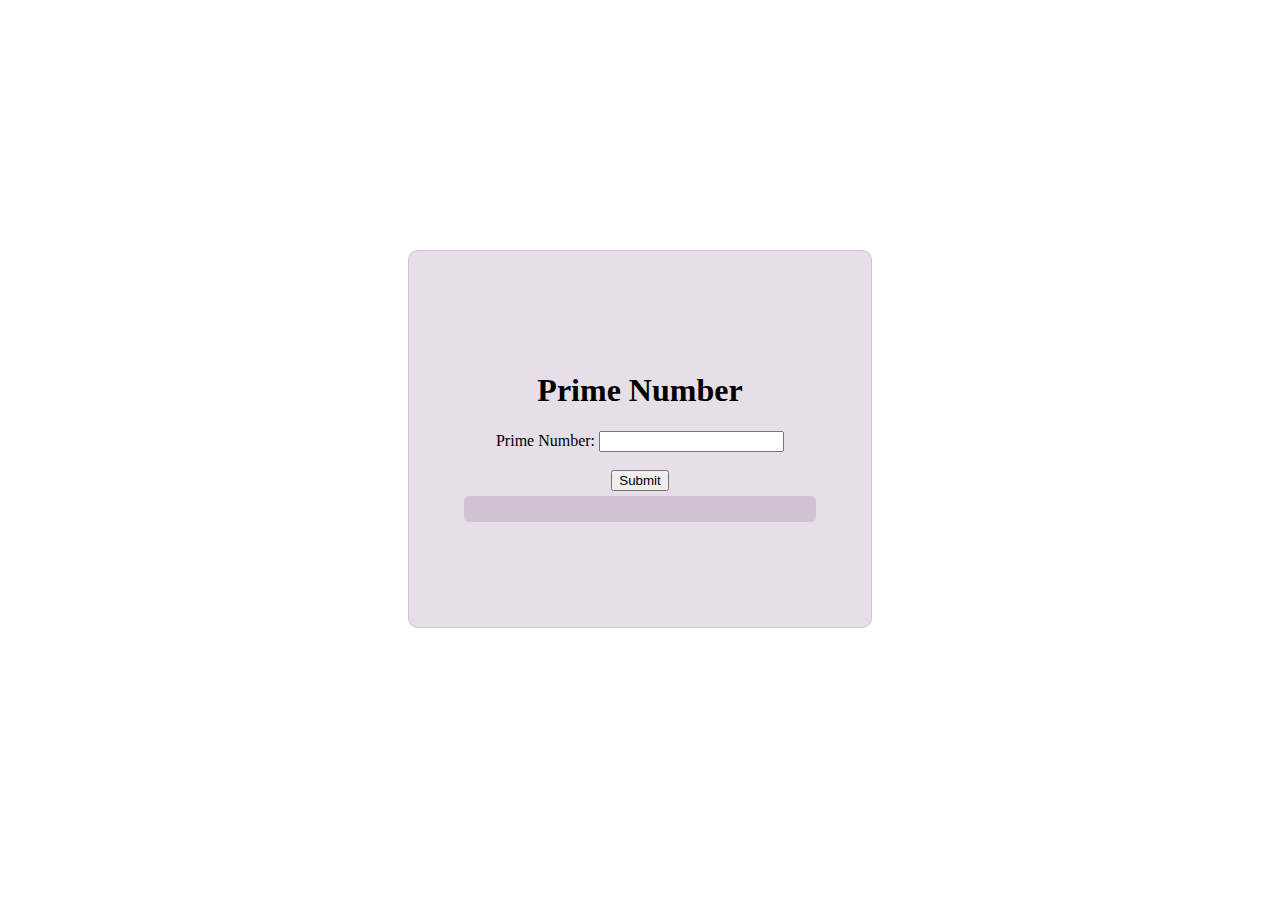
<file: Private Project/PrimeNumber.html>
<!DOCTYPE html>
<html lang="en">
<head>
    <meta charset="UTF-8">
    <meta name="viewport" content="width=device-width, initial-scale=1.0">
    <title>Primenumber</title>
</head>
<body>
    
<div style="border: 1px solid rgba(91, 49, 95, 0.151); border-radius: 10px; box-shadow: 50px; padding: 100px 50px; margin: 250px 400px; background-color: rgba(91, 49, 95, 0.151);">
    <h1 style="text-align: center;">Prime Number</h1>

<form id="form" action="#" style="text-align: center;">
    <label for="">Prime Number:</label>
    <input type="text" name="" id="primeNumber">
    <br><br>
    <input type="submit" name="" id="submit">
    <div style="background-color: rgba(91, 49, 95, 0.151); padding: 5px; margin: 5px; border-radius: 5px; ">
        <p  id="answer"></p>
    </div>
</form>
</div>

<script src="./assets/js/primeNumber.js"></script>
</body>
</html>
</file>
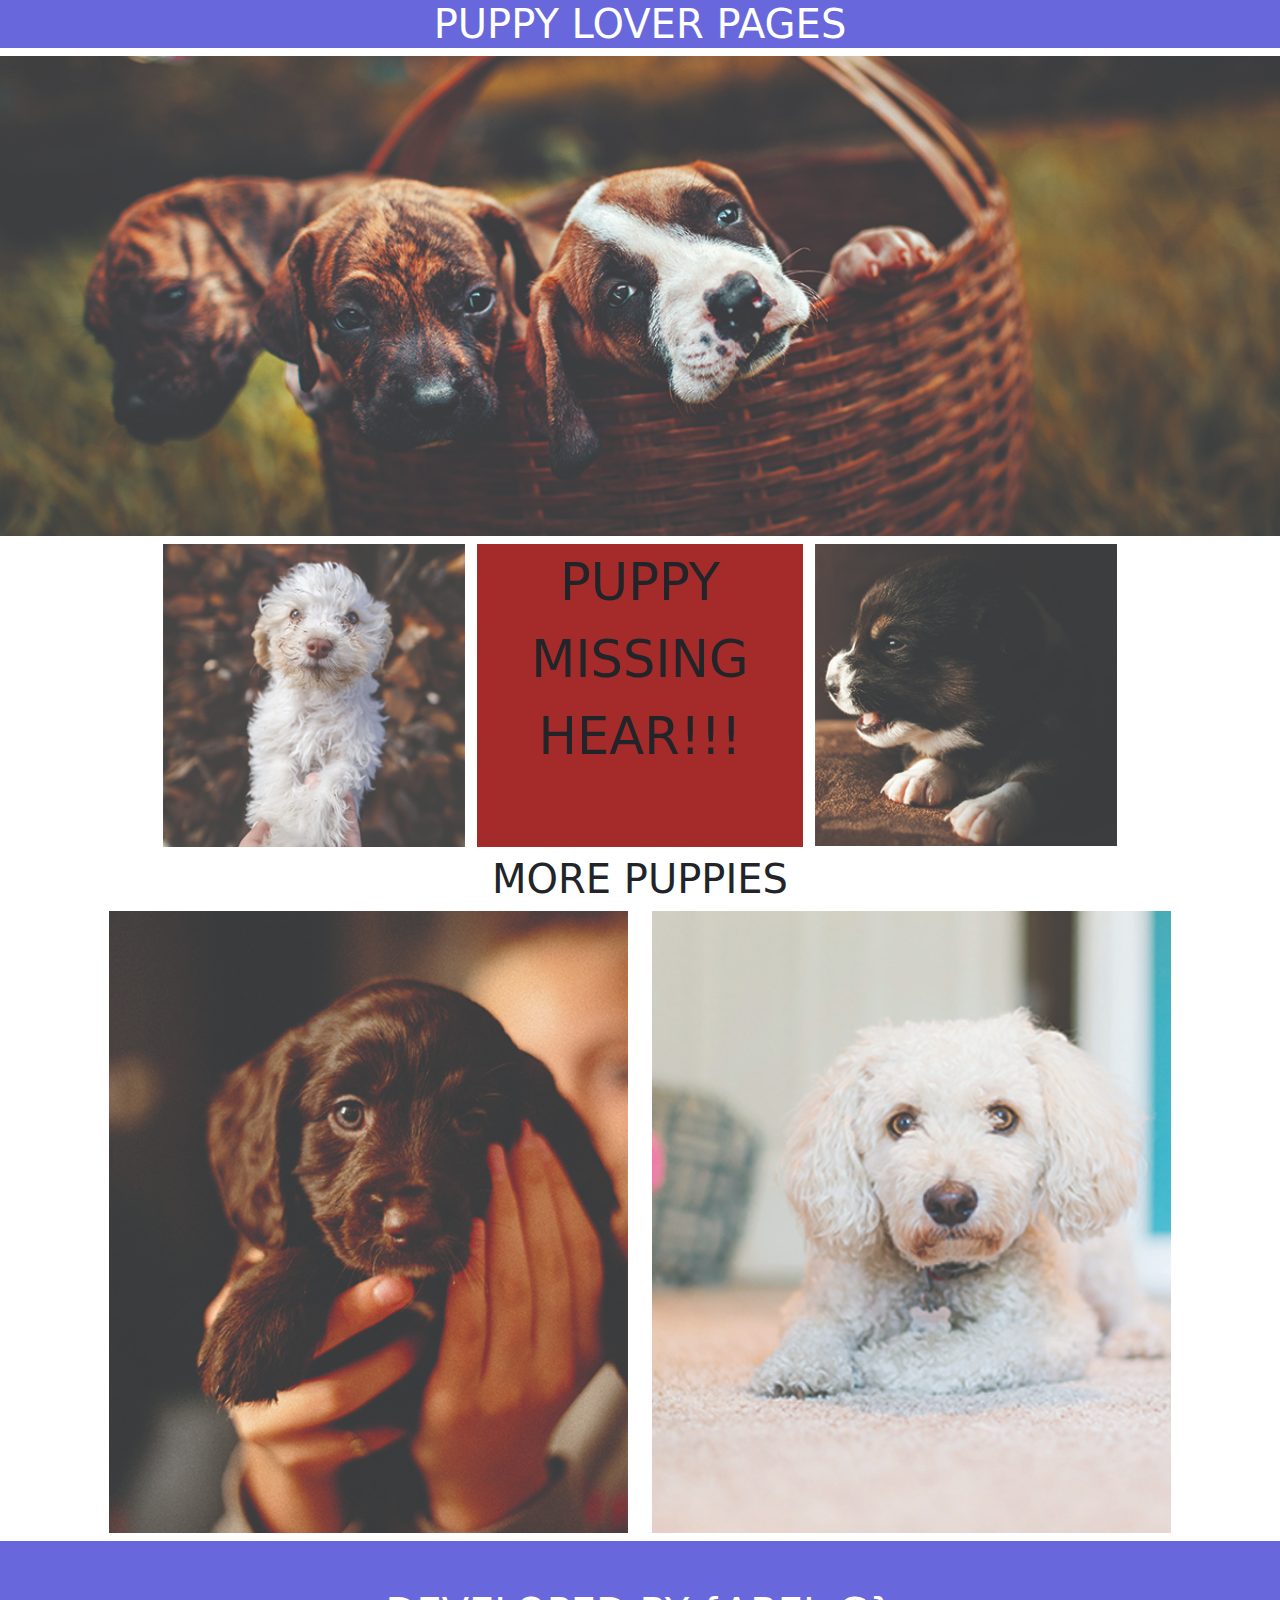
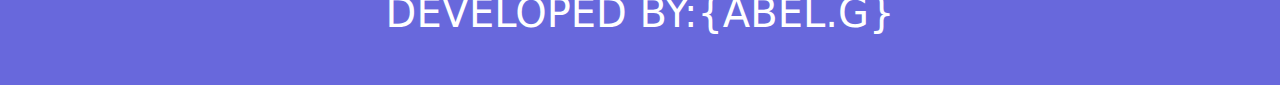
<file: Puppypage/PUPPY.HTML>
<!DOCTYPE html>
<html lang="en">
<head>
    <meta charset="UTF-8">
    <meta name="viewport" content="width=device-width, initial-scale=1.0">
    <title>Document</title>
    <link rel="stylesheet" href="./assets/CSS/bootstrap.css">
    <link rel="stylesheet" href="./assets/CSS/puppy.css">
</head>
<body>
    <header class="puppylover text-center"><h1>PUPPY LOVER PAGES</h1></header>

    <section >
        <div class="banner">
            <img src="./assets/IMG/banner-puppies.jpg" alt="No Image" width="100%">
        </div>
    </section>

    <section class="puppy  mt-2">
        
        <div class="puppyupper row justify-content-center ">
            <div class="puppy01 col-sm-12 col-md-3"><img src="./assets/IMG/puppy-1.jpg" alt="" width="100%"></div>
            <div class="alpha col-sm-12  text-center fw-1 col-md-3"><p >PUPPY MISSING HEAR!!!</p></div>
            <div class="puppy02 col-sm-12 col-md-3"><img src="./assets/IMG/puppy-2.jpg" alt="" width="100%">  </div>
        </div>

        <div class="puppymid mt-2"><h1 class="alphap text-center">MORE PUPPIES</h1></div>

        <div class="puppylower row mt-2 justify-content-center">
            <div class="puppy03 col-sm-12 col-md-5"><img src="./assets/IMG/puppy-3.jpg" alt="" width="100%"></div>
            <div class="puppy04 col-sm-12 col-md-5"><img src="./assets/IMG/puppy-4.jpg" alt="" width="100%"></div>
        </div>
        
    </section>

    <footer>
        <h1 class="text-center mt-2 py-5 text-uppercase">Developed By:{abel.g}</h1>
        
    </footer>
    
</body>
</html>
</file>
<file: ETHIOBYTESPAGE/assets/CSS/ethiobytes.css>
*{
  padding: 0;margin: 0;
}

.img1{
  border-radius: 100px;
}

.one,.uppermid3,.uppermid4{
  background-color: #585ED0;
}

.three,.four{
  margin-left: 12%;
}

/* .uppermid4{
    padding-left: 150px;
} */
</file>
<file: Puppypage/assets/CSS/puppy.css>
*{
    margin: 0;
    padding: 0;
}
.puppylover{ 
    background-color: rgba(72, 72, 212, 0.822);
    color: white; 
}
.puppy .alpha{
    font-size: 4vw;
}
.puppy .puppyupper .alpha{
    background-color: brown;
}

footer{
    background-color: rgba(72, 72, 212, 0.822);
    color: white;
}
</file>
<file: assets/css/style.css>
/**
* Template Name: MyResume
* Template URL: https://bootstrapmade.com/free-html-bootstrap-template-my-resume/
* Updated: Mar 17 2024 with Bootstrap v5.3.3
* Author: BootstrapMade.com
* License: https://bootstrapmade.com/license/
*/

/*--------------------------------------------------------------
# General
--------------------------------------------------------------*/
body {
  font-family: "Open Sans", sans-serif;
  color: #272829;
}

a {
  color: #0563bb;
  text-decoration: none;
}

a:hover {
  color: #067ded;
  text-decoration: none;
}

h1,
h2,
h3,
h4,
h5,
h6 {
  font-family: "Raleway", sans-serif;
}
/* .......................................... update ....................  */
img{
  width: 100%;
}

.c{
  width: 7%;
}
.c img:hover{
  padding: 5px;
}
.p{
  justify-content: center;
}

/*--------------------------------------------------------------
# Back to top button
--------------------------------------------------------------*/
.back-to-top {
  position: fixed;
  visibility: hidden;
  opacity: 0;
  right: 15px;
  bottom: 15px;
  z-index: 996;
  background: #0563bb;
  width: 40px;
  height: 40px;
  border-radius: 50px;
  transition: all 0.4s;
}

.back-to-top i {
  font-size: 28px;
  color: #fff;
  line-height: 0;
}

.back-to-top:hover {
  background: #0678e3;
  color: #fff;
}

.back-to-top.active {
  visibility: visible;
  opacity: 1;
}

/*--------------------------------------------------------------
# Preloader
--------------------------------------------------------------*/
#preloader {
  position: fixed;
  top: 0;
  left: 0;
  right: 0;
  bottom: 0;
  z-index: 9999;
  overflow: hidden;
  background: #fff;
}

#preloader:before {
  content: "";
  position: fixed;
  top: calc(50% - 30px);
  left: calc(50% - 30px);
  border: 6px solid #0563bb;
  border-top-color: #fff;
  border-bottom-color: #fff;
  border-radius: 50%;
  width: 60px;
  height: 60px;
  animation: animate-preloader 1s linear infinite;
}

@keyframes animate-preloader {
  0% {
    transform: rotate(0deg);
  }

  100% {
    transform: rotate(360deg);
  }
}

/*--------------------------------------------------------------
# Disable aos animation delay on mobile devices
--------------------------------------------------------------*/
@media screen and (max-width: 768px) {
  [data-aos-delay] {
    transition-delay: 0 !important;
  }
}

/*--------------------------------------------------------------
# Header
--------------------------------------------------------------*/
#header {
  position: fixed;
  top: 0;
  left: 0;
  bottom: 0;
  z-index: 9997;
  transition: all 0.5s;
  padding: 15px;
  overflow-y: auto;
}

@media (max-width: 991px) {
  #header {
    width: 300px;
    background: #fff;
    border-right: 1px solid #e6e9ec;
    left: -300px;
  }
}

@media (min-width: 991px) {
  #main {
    margin-left: 100px;
  }
}

/*--------------------------------------------------------------
# Navigation Menu
--------------------------------------------------------------*/
/**
* Desktop Navigation 
*/
.nav-menu {
  padding: 0;
  display: block;
}

.nav-menu * {
  margin: 0;
  padding: 0;
  list-style: none;
}

.nav-menu>ul>li {
  position: relative;
  white-space: nowrap;
}

.nav-menu a,
.nav-menu a:focus {
  display: flex;
  align-items: center;
  color: #45505b;
  padding: 10px 18px;
  margin-bottom: 8px;
  transition: 0.3s;
  font-size: 15px;
  border-radius: 50px;
  background: #f2f3f5;
  height: 56px;
  width: 100%;
  overflow: hidden;
  transition: 0.3s;
}

.nav-menu a i,
.nav-menu a:focus i {
  font-size: 20px;
}

.nav-menu a span,
.nav-menu a:focus span {
  padding: 0 5px 0 7px;
  color: #45505b;
}

@media (min-width: 992px) {

  .nav-menu a,
  .nav-menu a:focus {
    width: 56px;
  }

  .nav-menu a span,
  .nav-menu a:focus span {
    display: none;
    color: #fff;
  }
}

.nav-menu a:hover,
.nav-menu .active,
.nav-menu .active:focus,
.nav-menu li:hover>a {
  color: #fff;
  background: #0563bb;
}

.nav-menu a:hover span,
.nav-menu .active span,
.nav-menu .active:focus span,
.nav-menu li:hover>a span {
  color: #fff;
}

.nav-menu a:hover,
.nav-menu li:hover>a {
  width: 100%;
  color: #fff;
}

.nav-menu a:hover span,
.nav-menu li:hover>a span {
  display: block;
}

/**
* Mobile Navigation 
*/
.mobile-nav-toggle {
  position: fixed;
  right: 10px;
  top: 10px;
  z-index: 9998;
  border: 0;
  background: none;
  font-size: 28px;
  transition: all 0.4s;
  outline: none !important;
  line-height: 0;
  cursor: pointer;
  border-radius: 50px;
  padding: 5px;
}

.mobile-nav-toggle i {
  color: #45505b;
}

.mobile-nav-active {
  overflow: hidden;
}

.mobile-nav-active #header {
  left: 0;
}

.mobile-nav-active .mobile-nav-toggle {
  color: #fff;
  background-color: #0563bb;
}

/*--------------------------------------------------------------
# Hero Section
--------------------------------------------------------------*/
#hero {
  width: 100%;
  height: 100vh;
  background: url("../img/abel.JPG") top right no-repeat;
  background-size: cover;
  position: relative;
}

@media (min-width: 992px) {
  #hero {
    padding-left: 160px;
  }
}

#hero:before {
  content: "";
  background: rgba(255, 255, 255, 0.8);
  position: absolute;
  bottom: 0;
  top: 0;
  left: 0;
  right: 0;
}

#hero h1 {
  margin: 0;
  font-size: 64px;
  font-weight: 700;
  line-height: 56px;
  color: #45505b;
}

#hero p {
  color: #45505b;
  margin: 15px 0 0 0;
  font-size: 26px;
  font-family: "Poppins", sans-serif;
}

#hero p span {
  color: #0563bb;
  letter-spacing: 1px;
}

#hero .social-links {
  margin-top: 30px;
}

#hero .social-links a {
  font-size: 24px;
  display: inline-block;
  color: #45505b;
  line-height: 1;
  margin-right: 20px;
  transition: 0.3s;
}

#hero .social-links a:hover {
  color: #0563bb;
}

@media (max-width: 992px) {
  #hero {
    text-align: center;
  }

  #hero h1 {
    font-size: 32px;
    line-height: 36px;
  }

  #hero p {
    margin-top: 10px;
    font-size: 20px;
    line-height: 24px;
  }
}

/*--------------------------------------------------------------
# Sections General
--------------------------------------------------------------*/
section {
  padding: 60px 0;
  overflow: hidden;
}

.section-title {
  text-align: center;
  padding-bottom: 30px;
}

.section-title h2 {
  font-size: 32px;
  font-weight: bold;
  text-transform: uppercase;
  margin-bottom: 20px;
  padding-bottom: 20px;
  position: relative;
  color: #45505b;
}

.section-title h2::before {
  content: "";
  position: absolute;
  display: block;
  width: 120px;
  height: 1px;
  background: #ddd;
  bottom: 1px;
  left: calc(50% - 60px);
}

.section-title h2::after {
  content: "";
  position: absolute;
  display: block;
  width: 40px;
  height: 3px;
  background: #0563bb;
  bottom: 0;
  left: calc(50% - 20px);
}

.section-title p {
  margin-bottom: 0;
}

/*--------------------------------------------------------------
# About
--------------------------------------------------------------*/
.about .content h3 {
  font-weight: 700;
  font-size: 26px;
  color: #728394;
}

.about .content ul {
  list-style: none;
  padding: 0;
}

.about .content ul li {
  margin-bottom: 20px;
  display: flex;
  align-items: center;
}

.about .content ul strong {
  margin-right: 10px;
}

.about .content ul i {
  font-size: 16px;
  margin-right: 5px;
  color: #0563bb;
  line-height: 0;
}

.about .content p:last-child {
  margin-bottom: 0;
}

/*--------------------------------------------------------------
# Facts
--------------------------------------------------------------*/
.facts .count-box {
  padding: 30px 30px 25px 30px;
  margin-top: 30px;
  width: 100%;
  position: relative;
  text-align: center;
  background: #fff;
}

.facts .count-box i {
  position: absolute;
  top: -25px;
  left: 50%;
  transform: translateX(-50%);
  font-size: 24px;
  background: #0563bb;
  color: #fff;
  border-radius: 50px;
  display: inline-flex;
  align-items: center;
  justify-content: center;
  width: 48px;
  height: 48px;
}

.facts .count-box span {
  font-size: 36px;
  display: block;
  font-weight: 600;
  color: #011426;
}

.facts .count-box p {
  padding: 0;
  margin: 0;
  font-family: "Raleway", sans-serif;
  font-size: 14px;
}

/*--------------------------------------------------------------
# Akills
--------------------------------------------------------------*/
.skills .progress {
  height: 60px;
  display: block;
  background: none;
  border-radius: 0;
}

.skills .progress .skill {
  padding: 10px 0;
  margin: 0;
  text-transform: uppercase;
  display: block;
  font-weight: 600;
  font-family: "Poppins", sans-serif;
  color: #45505b;
}

.skills .progress .skill .val {
  float: right;
  font-style: normal;
}

.skills .progress-bar-wrap {
  background: #f2f3f5;
}

.skills .progress-bar {
  width: 1px;
  height: 10px;
  transition: 0.9s;
  background-color: #0563bb;
}

/*--------------------------------------------------------------
# Resume
--------------------------------------------------------------*/
.resume .resume-title {
  font-size: 26px;
  font-weight: 700;
  margin-top: 20px;
  margin-bottom: 20px;
  color: #45505b;
}

.resume .resume-item {
  padding: 0 0 20px 20px;
  margin-top: -2px;
  border-left: 2px solid #0563bb;
  position: relative;
}

.resume .resume-item h4 {
  line-height: 18px;
  font-size: 18px;
  font-weight: 600;
  text-transform: uppercase;
  font-family: "Poppins", sans-serif;
  color: #0563bb;
  margin-bottom: 10px;
}

.resume .resume-item h5 {
  font-size: 16px;
  background: #f7f8f9;
  padding: 5px 15px;
  display: inline-block;
  font-weight: 600;
  margin-bottom: 10px;
}

.resume .resume-item ul {
  padding-left: 20px;
}

.resume .resume-item ul li {
  padding-bottom: 10px;
}

.resume .resume-item:last-child {
  padding-bottom: 0;
}

.resume .resume-item::before {
  content: "";
  position: absolute;
  width: 16px;
  height: 16px;
  border-radius: 50px;
  left: -9px;
  top: 0;
  background: #fff;
  border: 2px solid #0563bb;
}

/*--------------------------------------------------------------
# Portfolio
--------------------------------------------------------------*/
.portfolio .portfolio-item {
  margin-bottom: 30px;
}

.portfolio #portfolio-flters {
  padding: 0;
  margin: 0 auto 25px auto;
  list-style: none;
  text-align: center;
  background: #fff;
  border-radius: 50px;
  padding: 2px 15px;
}

.portfolio #portfolio-flters li {
  cursor: pointer;
  display: inline-block;
  padding: 10px 15px;
  font-size: 14px;
  font-weight: 600;
  line-height: 1;
  text-transform: uppercase;
  color: #272829;
  margin-bottom: 5px;
  transition: all 0.3s ease-in-out;
}

.portfolio #portfolio-flters li:hover,
.portfolio #portfolio-flters li.filter-active {
  color: #0563bb;
}

.portfolio #portfolio-flters li:last-child {
  margin-right: 0;
}

.portfolio .portfolio-wrap {
  transition: 0.3s;
  position: relative;
  overflow: hidden;
  z-index: 1;
  background: rgba(69, 80, 91, 0.8);
}

.portfolio .portfolio-wrap::before {
  content: "";
  background: rgba(255, 255, 255, 0.7);
  position: absolute;
  left: 30px;
  right: 30px;
  top: 30px;
  bottom: 30px;
  transition: all ease-in-out 0.3s;
  z-index: 2;
  opacity: 0;
}

.portfolio .portfolio-wrap .portfolio-info {
  opacity: 0;
  position: absolute;
  top: 0;
  left: 0;
  right: 0;
  bottom: 0;
  text-align: center;
  z-index: 3;
  transition: all ease-in-out 0.3s;
  display: flex;
  flex-direction: column;
  justify-content: center;
  align-items: center;
}

.portfolio .portfolio-wrap .portfolio-info::before {
  display: block;
  content: "";
  width: 48px;
  height: 48px;
  position: absolute;
  top: 35px;
  left: 35px;
  border-top: 3px solid #d7dce1;
  border-left: 3px solid #d7dce1;
  transition: all 0.5s ease 0s;
  z-index: 9994;
}

.portfolio .portfolio-wrap .portfolio-info::after {
  display: block;
  content: "";
  width: 48px;
  height: 48px;
  position: absolute;
  bottom: 35px;
  right: 35px;
  border-bottom: 3px solid #d7dce1;
  border-right: 3px solid #d7dce1;
  transition: all 0.5s ease 0s;
  z-index: 9994;
}

.portfolio .portfolio-wrap .portfolio-info h4 {
  font-size: 20px;
  color: #45505b;
  font-weight: 600;
}

.portfolio .portfolio-wrap .portfolio-info p {
  color: #45505b;
  font-size: 14px;
  text-transform: uppercase;
  padding: 0;
  margin: 0;
}

.portfolio .portfolio-wrap .portfolio-links {
  text-align: center;
  z-index: 4;
}

.portfolio .portfolio-wrap .portfolio-links a {
  color: #45505b;
  margin: 0 2px;
  font-size: 28px;
  display: inline-block;
  transition: 0.3s;
}

.portfolio .portfolio-wrap .portfolio-links a:hover {
  color: #148af9;
}

.portfolio .portfolio-wrap:hover::before {
  top: 0;
  left: 0;
  right: 0;
  bottom: 0;
  opacity: 1;
}

.portfolio .portfolio-wrap:hover .portfolio-info {
  opacity: 1;
}

.portfolio .portfolio-wrap:hover .portfolio-info::before {
  top: 15px;
  left: 15px;
}

.portfolio .portfolio-wrap:hover .portfolio-info::after {
  bottom: 15px;
  right: 15px;
}

/*--------------------------------------------------------------
# Portfolio Details
--------------------------------------------------------------*/
.portfolio-details {
  padding-top: 40px;
}

.portfolio-details .portfolio-details-slider img {
  width: 100%;
}

.portfolio-details .portfolio-details-slider .swiper-pagination {
  margin-top: 20px;
  position: relative;
}

.portfolio-details .portfolio-details-slider .swiper-pagination .swiper-pagination-bullet {
  width: 12px;
  height: 12px;
  background-color: #fff;
  opacity: 1;
  border: 1px solid #0563bb;
}

.portfolio-details .portfolio-details-slider .swiper-pagination .swiper-pagination-bullet-active {
  background-color: #0563bb;
}

.portfolio-details .portfolio-info {
  padding: 30px;
  box-shadow: 0px 0 30px rgba(69, 80, 91, 0.08);
}

.portfolio-details .portfolio-info h3 {
  font-size: 22px;
  font-weight: 700;
  margin-bottom: 20px;
  padding-bottom: 20px;
  border-bottom: 1px solid #eee;
}

.portfolio-details .portfolio-info ul {
  list-style: none;
  padding: 0;
  font-size: 15px;
}

.portfolio-details .portfolio-info ul li+li {
  margin-top: 10px;
}

.portfolio-details .portfolio-description {
  padding-top: 30px;
}

.portfolio-details .portfolio-description h2 {
  font-size: 26px;
  font-weight: 700;
  margin-bottom: 20px;
}

.portfolio-details .portfolio-description p {
  padding: 0;
}

/*--------------------------------------------------------------
# Services
--------------------------------------------------------------*/
.services .icon-box {
  text-align: center;
  padding: 70px 20px 80px 20px;
  transition: all ease-in-out 0.3s;
  background: #fff;
  box-shadow: 0px 5px 90px 0px rgba(110, 123, 131, 0.05);
}

.services .icon-box .icon {
  margin: 0 auto;
  width: 100px;
  height: 100px;
  display: flex;
  align-items: center;
  justify-content: center;
  transition: ease-in-out 0.3s;
  position: relative;
}

.services .icon-box .icon i {
  font-size: 36px;
  transition: 0.5s;
  position: relative;
}

.services .icon-box .icon svg {
  position: absolute;
  top: 0;
  left: 0;
}

.services .icon-box .icon svg path {
  transition: 0.5s;
  fill: #f5f5f5;
}

.services .icon-box h4 {
  font-weight: 600;
  margin: 10px 0 15px 0;
  font-size: 22px;
}

.services .icon-box h4 a {
  color: #45505b;
  transition: ease-in-out 0.3s;
}

.services .icon-box p {
  line-height: 24px;
  font-size: 14px;
  margin-bottom: 0;
}

.services .icon-box:hover {
  border-color: #fff;
  box-shadow: 0px 0 35px 0 rgba(0, 0, 0, 0.08);
}

.services .iconbox-blue i {
  color: #47aeff;
}

.services .iconbox-blue:hover .icon i {
  color: #fff;
}

.services .iconbox-blue:hover .icon path {
  fill: #47aeff;
}

.services .iconbox-orange i {
  color: #ffa76e;
}

.services .iconbox-orange:hover .icon i {
  color: #fff;
}

.services .iconbox-orange:hover .icon path {
  fill: #ffa76e;
}

.services .iconbox-pink i {
  color: #e80368;
}

.services .iconbox-pink:hover .icon i {
  color: #fff;
}

.services .iconbox-pink:hover .icon path {
  fill: #e80368;
}

.services .iconbox-yellow i {
  color: #ffbb2c;
}

.services .iconbox-yellow:hover .icon i {
  color: #fff;
}

.services .iconbox-yellow:hover .icon path {
  fill: #ffbb2c;
}

.services .iconbox-red i {
  color: #ff5828;
}

.services .iconbox-red:hover .icon i {
  color: #fff;
}

.services .iconbox-red:hover .icon path {
  fill: #ff5828;
}

.services .iconbox-teal i {
  color: #11dbcf;
}

.services .iconbox-teal:hover .icon i {
  color: #fff;
}

.services .iconbox-teal:hover .icon path {
  fill: #11dbcf;
}

/*--------------------------------------------------------------
# Testimonials
--------------------------------------------------------------*/
.testimonials .section-header {
  margin-bottom: 40px;
}

.testimonials .testimonials-carousel,
.testimonials .testimonials-slider {
  overflow: hidden;
}

.testimonials .testimonial-item {
  text-align: center;
}

.testimonials .testimonial-item .testimonial-img {
  width: 120px;
  border-radius: 50%;
  border: 4px solid #fff;
  margin: 0 auto;
}

.testimonials .testimonial-item h3 {
  font-size: 20px;
  font-weight: bold;
  margin: 10px 0 5px 0;
  color: #111;
}

.testimonials .testimonial-item h4 {
  font-size: 14px;
  color: #999;
  margin: 0 0 15px 0;
}

.testimonials .testimonial-item .quote-icon-left,
.testimonials .testimonial-item .quote-icon-right {
  color: #90c8fc;
  font-size: 26px;
}

.testimonials .testimonial-item .quote-icon-left {
  display: inline-block;
  left: -5px;
  position: relative;
}

.testimonials .testimonial-item .quote-icon-right {
  display: inline-block;
  right: -5px;
  position: relative;
  top: 10px;
}

.testimonials .testimonial-item p {
  font-style: italic;
  margin: 0 auto 15px auto;
}

.testimonials .swiper-pagination {
  margin-top: 20px;
  position: relative;
}

.testimonials .swiper-pagination .swiper-pagination-bullet {
  width: 12px;
  height: 12px;
  background-color: #fff;
  opacity: 1;
  border: 1px solid #0563bb;
}

.testimonials .swiper-pagination .swiper-pagination-bullet-active {
  background-color: #0563bb;
}

@media (min-width: 992px) {
  .testimonials .testimonial-item p {
    width: 80%;
  }
}

/*--------------------------------------------------------------
# Contact
--------------------------------------------------------------*/
.contact .info {
  width: 100%;
  background: #fff;
}

.contact .info i {
  font-size: 20px;
  color: #0563bb;
  float: left;
  width: 44px;
  height: 44px;
  background: #eef7ff;
  display: flex;
  justify-content: center;
  align-items: center;
  border-radius: 50px;
  transition: all 0.3s ease-in-out;
}

.contact .info h4 {
  padding: 0 0 0 60px;
  font-size: 22px;
  font-weight: 600;
  margin-bottom: 5px;
  color: #45505b;
}

.contact .info p {
  padding: 0 0 0 60px;
  margin-bottom: 0;
  font-size: 14px;
  color: #728394;
}

.contact .info .email,
.contact .info .phone {
  margin-top: 40px;
}

.contact .info .email:hover i,
.contact .info .address:hover i,
.contact .info .phone:hover i {
  background: #0563bb;
  color: #fff;
}

.contact .php-email-form {
  width: 100%;
  background: #fff;
}

.contact .php-email-form .form-group {
  padding-bottom: 8px;
}

.contact .php-email-form .error-message {
  display: none;
  color: #fff;
  background: #ed3c0d;
  text-align: left;
  padding: 15px;
  font-weight: 600;
}

.contact .php-email-form .error-message br+br {
  margin-top: 25px;
}

.contact .php-email-form .sent-message {
  display: none;
  color: #fff;
  background: #18d26e;
  text-align: center;
  padding: 15px;
  font-weight: 600;
}

.contact .php-email-form .loading {
  display: none;
  background: #fff;
  text-align: center;
  padding: 15px;
}

.contact .php-email-form .loading:before {
  content: "";
  display: inline-block;
  border-radius: 50%;
  width: 24px;
  height: 24px;
  margin: 0 10px -6px 0;
  border: 3px solid #18d26e;
  border-top-color: #eee;
  animation: animate-loading 1s linear infinite;
}

.contact .php-email-form input,
.contact .php-email-form textarea {
  border-radius: 4px;
  box-shadow: none;
  font-size: 14px;
}

.contact .php-email-form input[type=text],
.contact .php-email-form input[type=email] {
  height: 44px;
}

.contact .php-email-form textarea {
  padding: 10px 12px;
}

.contact .php-email-form button[type=submit] {
  background: #0563bb;
  border: 0;
  padding: 10px 35px;
  color: #fff;
  transition: 0.4s;
  border-radius: 50px;
}

.contact .php-email-form button[type=submit]:hover {
  background: #0678e3;
}

@keyframes animate-loading {
  0% {
    transform: rotate(0deg);
  }

  100% {
    transform: rotate(360deg);
  }
}

/*--------------------------------------------------------------
# Footer
--------------------------------------------------------------*/
#footer {
  background: #f7f8f9;
  color: #45505b;
  font-size: 14px;
  text-align: center;
  padding: 30px 0;
}

#footer h3 {
  font-size: 36px;
  font-weight: 700;
  position: relative;
  font-family: "Poppins", sans-serif;
  padding: 0;
  margin: 0 0 15px 0;
}

#footer p {
  font-size: 15;
  font-style: italic;
  padding: 0;
  margin: 0 0 40px 0;
}

#footer .social-links {
  margin: 0 0 40px 0;
}

#footer .social-links a {
  font-size: 18px;
  display: inline-block;
  background: #0563bb;
  color: #fff;
  line-height: 1;
  padding: 8px 0;
  margin-right: 4px;
  border-radius: 50%;
  text-align: center;
  width: 36px;
  height: 36px;
  transition: 0.3s;
}

#footer .social-links a:hover {
  background: #0678e3;
  color: #fff;
  text-decoration: none;
}

#footer .copyright {
  margin: 0 0 5px 0;
}

#footer .credits {
  font-size: 13px;
}
</file>
